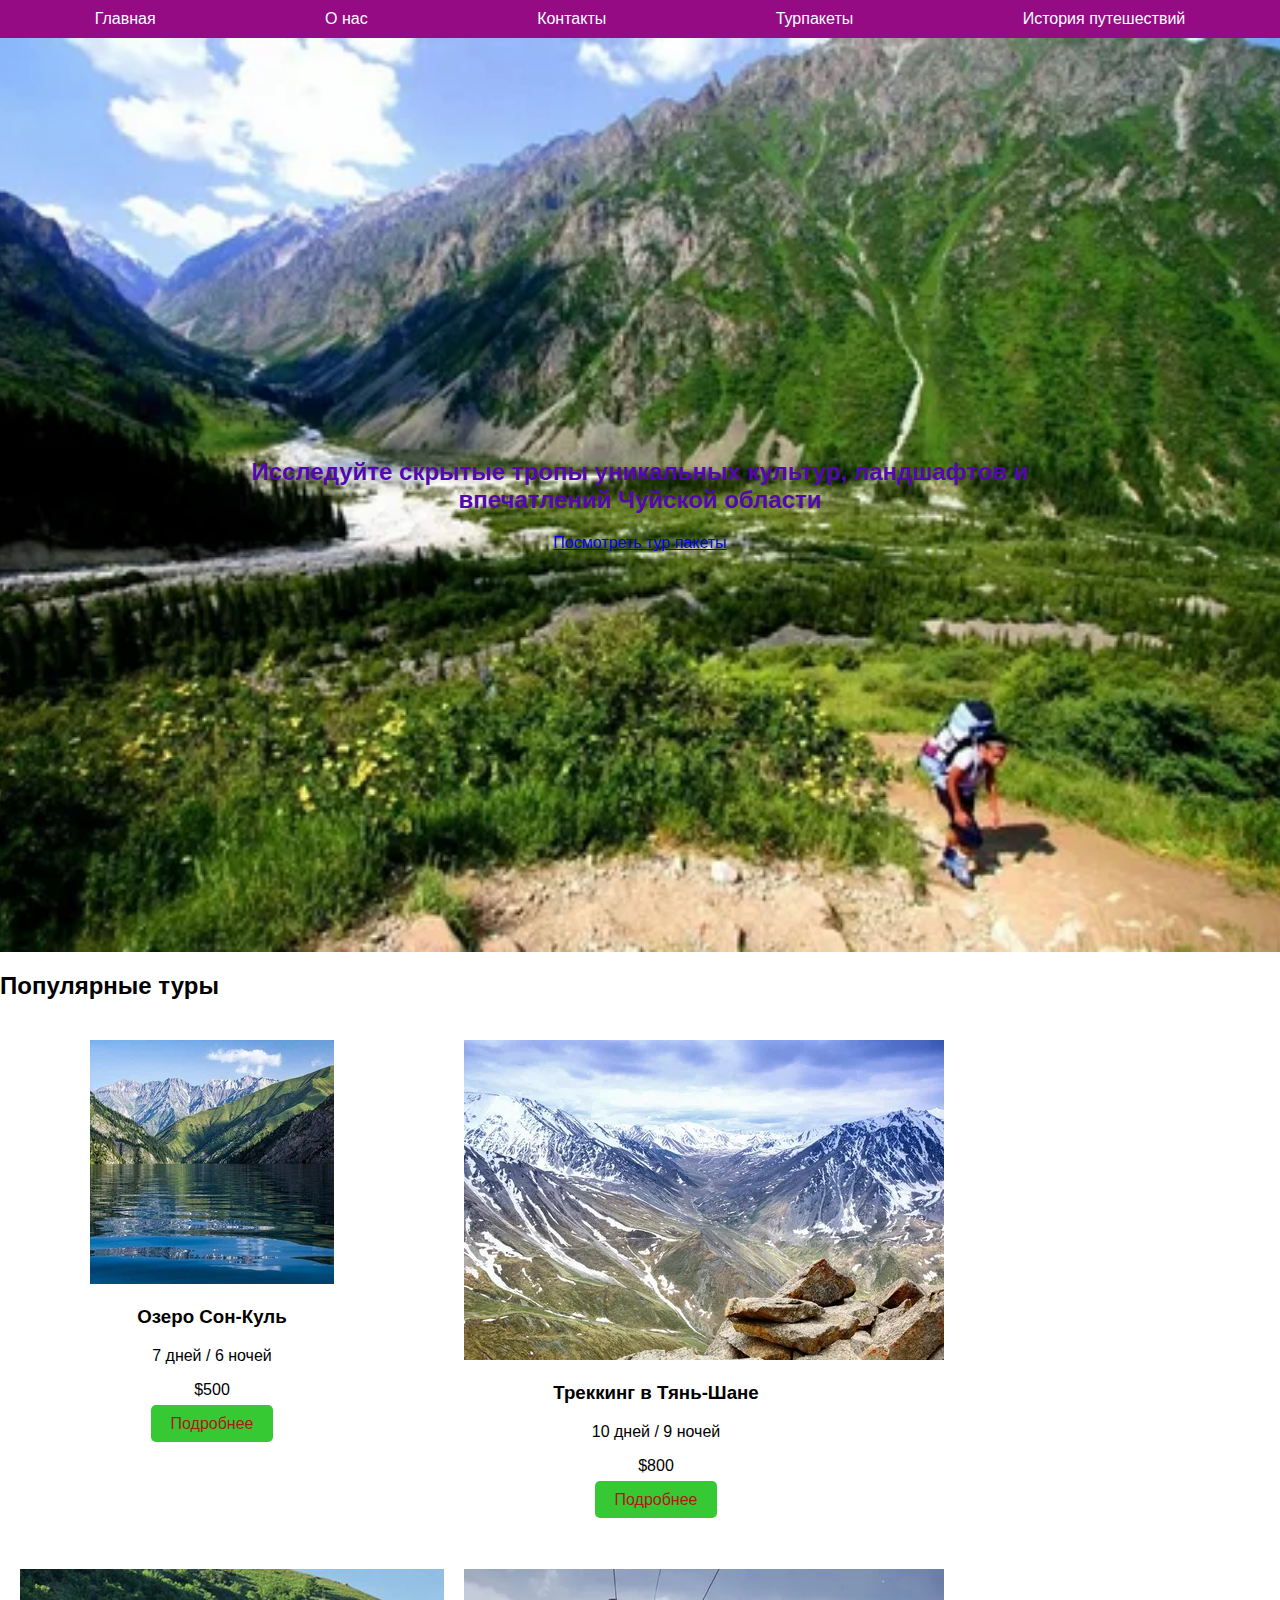
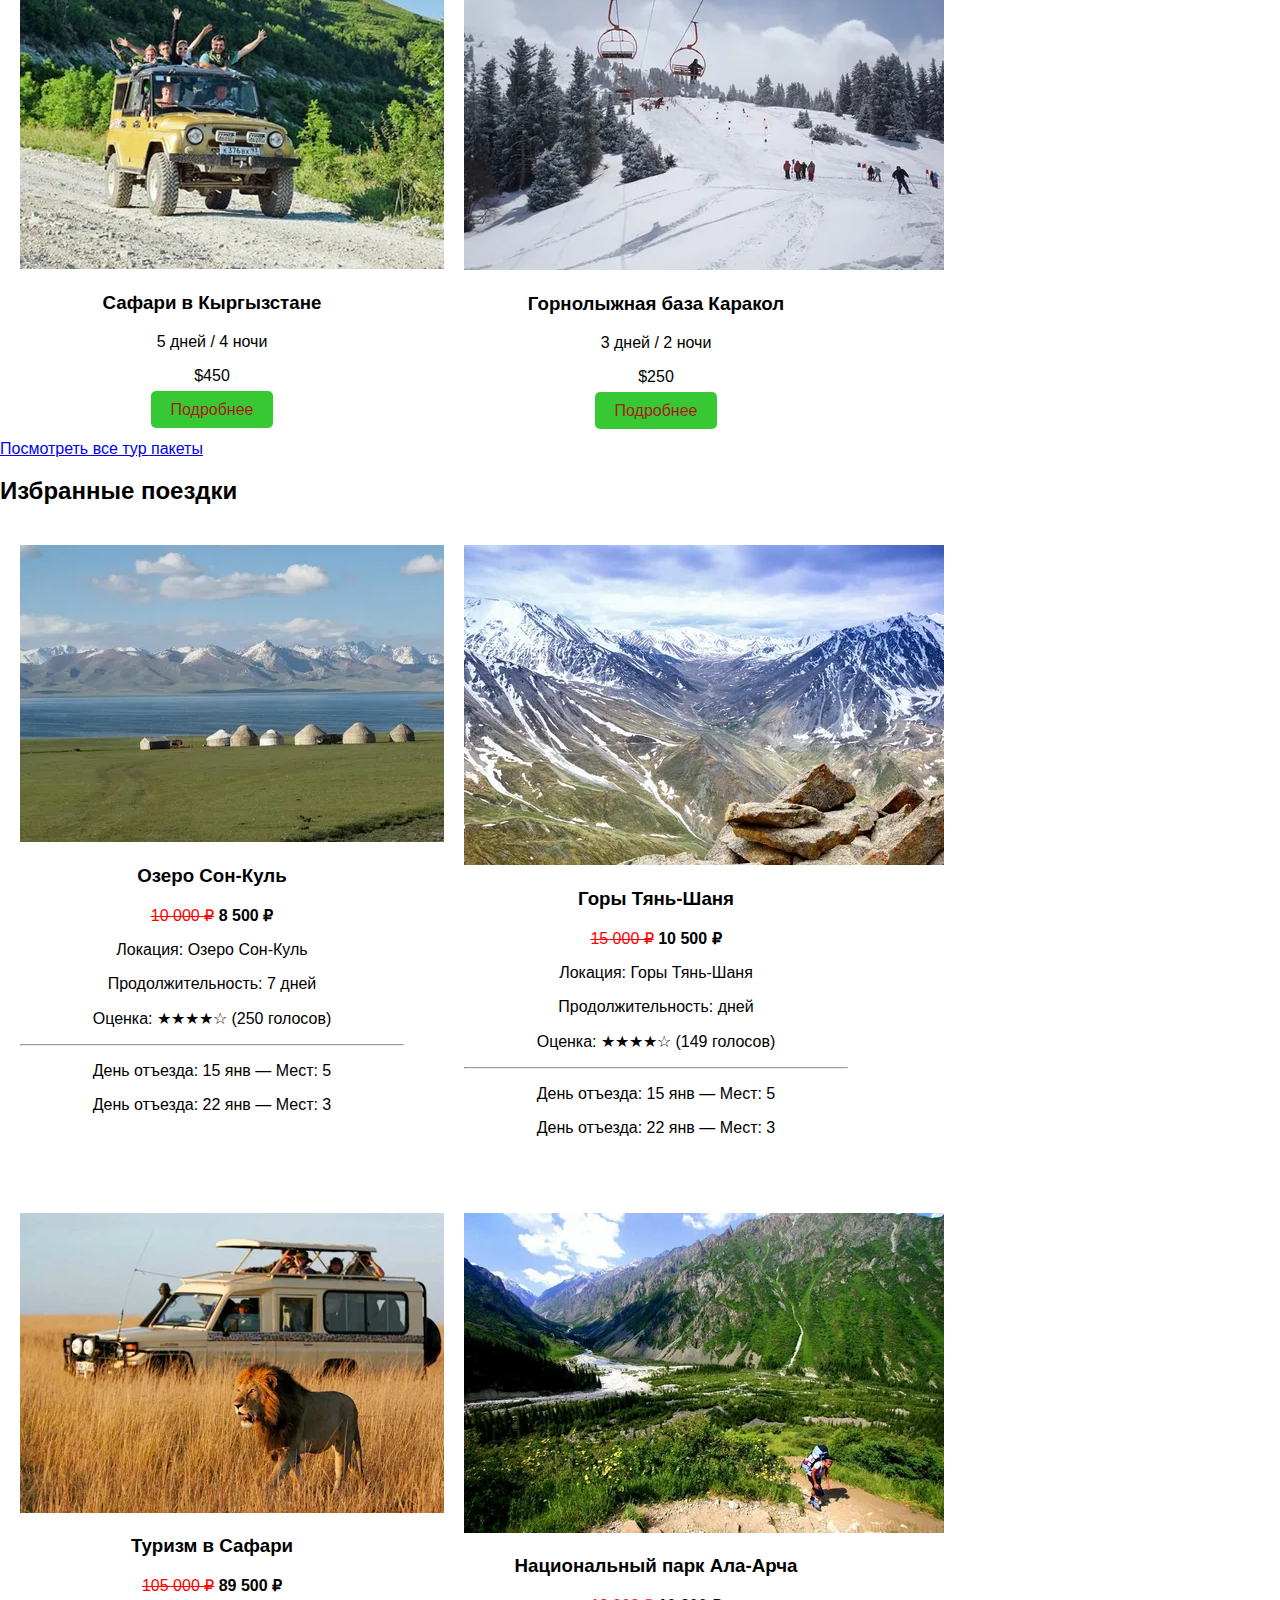
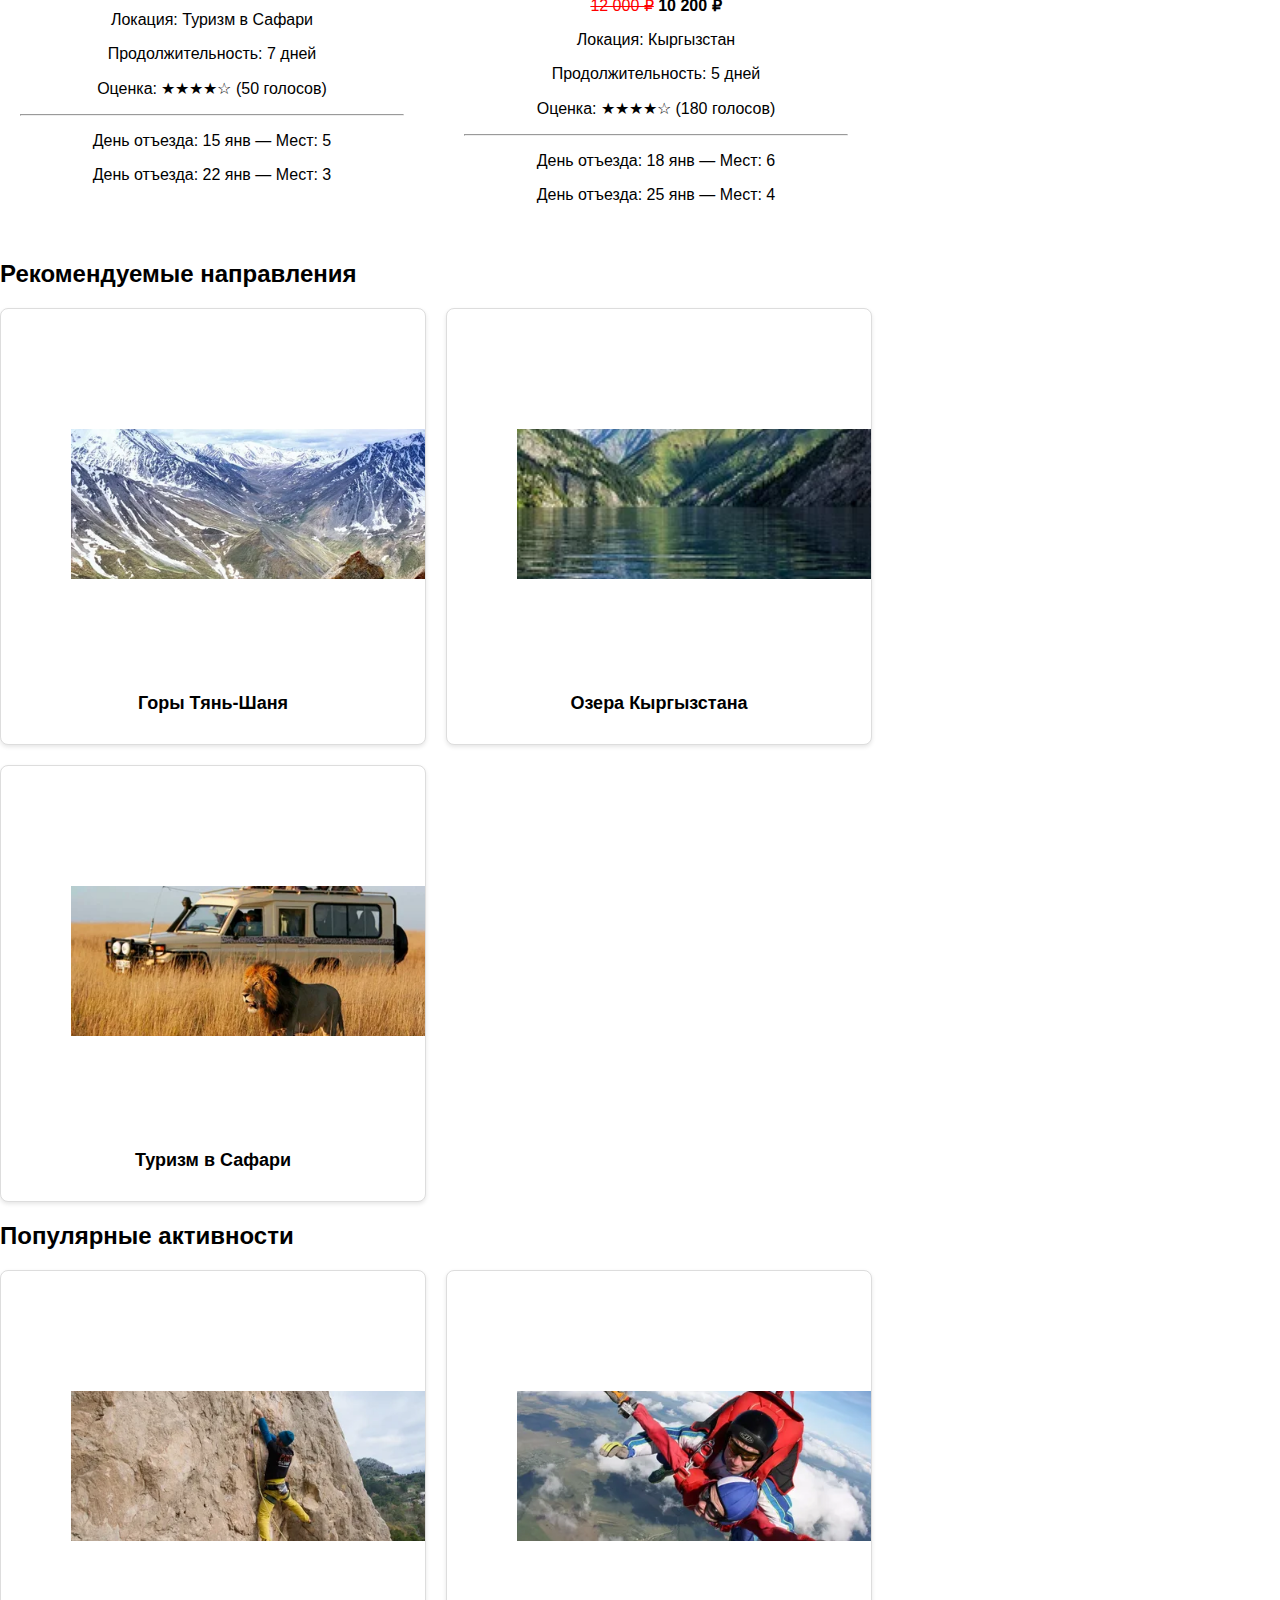
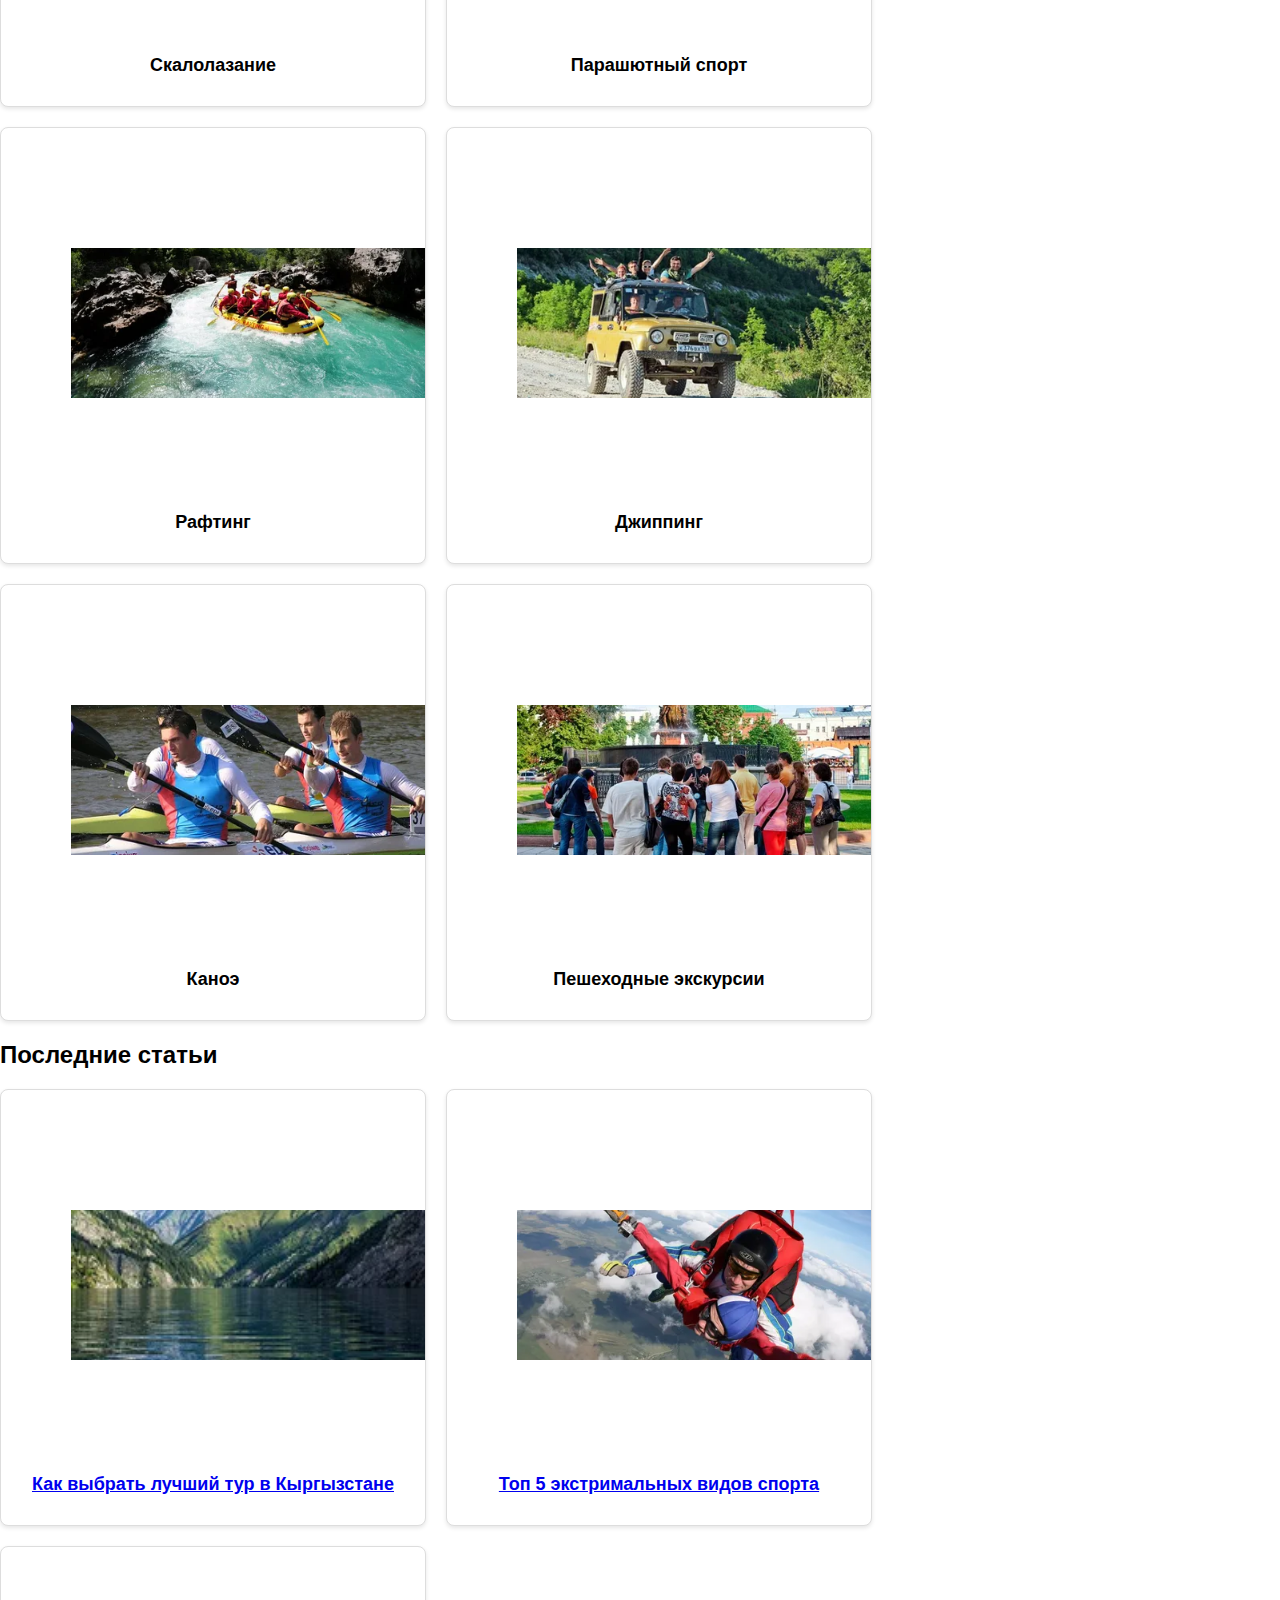
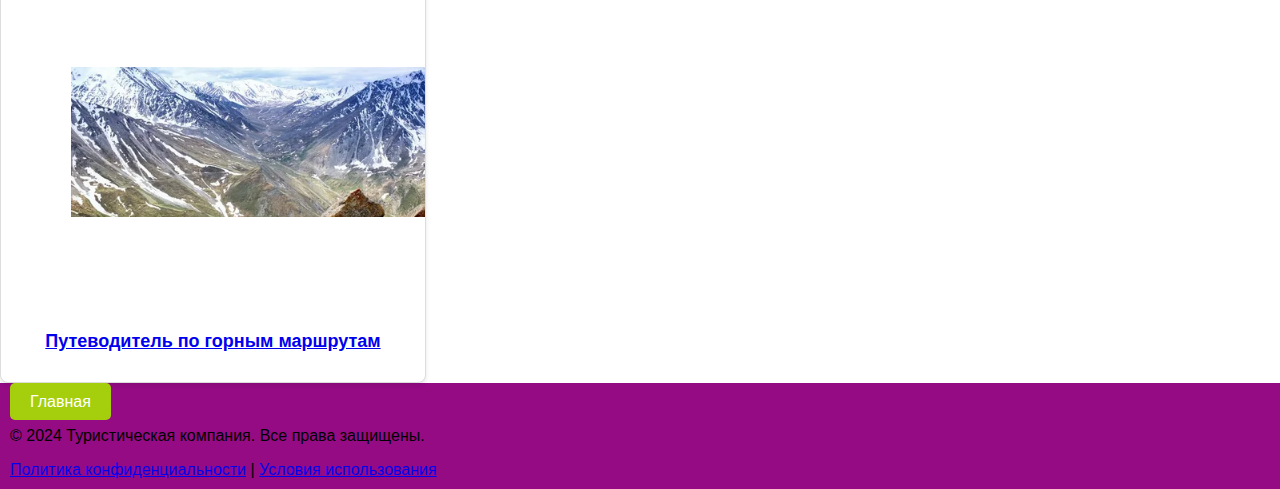
<file: index.html>
<!DOCTYPE html>
<html lang="ru">
<head>
    <meta charset="UTF-8">
    <meta name="viewport" content="width=device-width, initial-scale=1.0">
    <title>Туристическая компания</title>
    <link rel="stylesheet" href="styles.css">
</head>
<body>

<header>
    <nav class="navbar">
        <ul class="menu">
            <li><a href="index.html">Главная</a></li>
            <li><a href="about.html">О нас</a></li>
            <li><a href="contacts.html">Контакты</a></li>
            <li><a href="tours.html" target="_blank">Турпакеты</a></li>
            <li><a href="story.html">История путешествий</a></li>
        </ul>
    </nav>
</header>
<main>
<section class="banner">
    <h2>Исследуйте скрытые тропы уникальных культур, ландшафтов и впечатлений Чуйской области</h2>
    <a href="tours.html" class="btn" target="_blank">Посмотреть тур пакеты</a>
</section>


<section id="tours" class="tours-section">
    <h2>Популярные туры</h2>
    <div class="tour-cards">
        <!-- Карточки туров -->
        <div class="tour-card">
            <img src="Озера Кыргызстана.webp" alt="Тур 1">
            <h3>Озеро Сон-Куль</h3>
            <p>7 дней / 6 ночей</p>
            <p class="price">$500</p>
            <a href="tour1.html" class="btn-secondary">Подробнее</a>
        </div>
        <div class="tour-card">
            <img src="Горы Тянь-Шаня.webp" alt="Тур 2">
            <h3>Треккинг в Тянь-Шане</h3>
            <p>10 дней / 9 ночей</p>
            <p class="price">$800</p>
            <a href="tour2.html" class="btn-secondary">Подробнее</a>
        </div>
        <div class="tour-card">
            <img src="Джиппинг.webp" alt="Тур 3">
            <h3>Сафари в Кыргызстане</h3>
            <p>5 дней / 4 ночи</p>
            <p class="price">$450</p>
            <a href="tour3.html" class="btn-secondary">Подробнее</a>
        </div>
        <div class="tour-card">
            <img src="Лыжи.webp" alt="Экстремальный тур">
            <h3>Горнолыжная база Каракол</h3>
            <p>3 дней / 2 ночи</p>
            <p class="price">$250</p>
            <a href="tour4.html" class="btn-secondary">Подробнее</a>
        </div>
    </div>
    <a href="tours.html" class="btn" target="_blank">Посмотреть все тур пакеты</a>
</section>

<section class="featured-tours">
    <h2>Избранные поездки</h2>
    <div class="tour-cards">
        <!-- Пример карточки -->
        <div class="tour-card">
            <img src="Озеро Сон-Куль.webp" alt="Тур 1">
            <h3>Озеро Сон-Куль</h3>
            <p>
                <span class="old-price">10 000 ₽</span> 
                <span class="discounted-price">8 500 ₽</span>
            </p>
            <p>Локация: Озеро Сон-Куль</p>
            <p>Продолжительность: 7 дней</p>
            <p>Оценка: ★★★★☆ (250 голосов)</p>
            <hr>
            <p>День отъезда: 15 янв — Мест: 5</p>
            <p>День отъезда: 22 янв — Мест: 3</p>
        </div>
        <div class="tour-card">
            <img src="Горы Тянь-Шаня.webp" alt="Тур 1">
            <h3>Горы Тянь-Шаня</h3>
            <p>
                <span class="old-price">15 000 ₽</span> 
                <span class="discounted-price">10 500 ₽</span>
            </p>
            <p>Локация: Горы Тянь-Шаня</p>
            <p>Продолжительность:  дней</p>
            <p>Оценка: ★★★★☆ (149 голосов)</p>
            <hr>
            <p>День отъезда: 15 янв — Мест: 5</p>
            <p>День отъезда: 22 янв — Мест: 3</p>
        </div>
        <div class="tour-card">
            <img src="Туризм в Сафари.webp" alt="Тур 1">
            <h3>Туризм в Сафари</h3>
            <p>
                <span class="old-price">105 000 ₽</span> 
                <span class="discounted-price">89 500 ₽</span>
            </p>
            <p>Локация: Туризм в Сафари</p>
            <p>Продолжительность: 7 дней</p>
            <p>Оценка: ★★★★☆ (50 голосов)</p>
            <hr>
            <p>День отъезда: 15 янв — Мест: 5</p>
            <p>День отъезда: 22 янв — Мест: 3</p>
        </div>
        <div class="tour-card">
            <img src="Национальный парк Ала-Арча.webp" alt="Тур 1">
            <h3>Национальный парк Ала-Арча</h3>
            <p>
                <span class="old-price">12 000 ₽</span> 
                <span class="discounted-price">10 200 ₽</span>
            </p>
            <p>Локация: Кыргызстан</p>
            <p>Продолжительность: 5 дней</p>
            <p>Оценка: ★★★★☆ (180 голосов)</p>
            <hr>
            <p>День отъезда: 18 янв — Мест: 6</p>
            <p>День отъезда: 25 янв — Мест: 4</p>
        </div>
        <!-- Повторить карточку для 6 туров -->
    </div>
</section>

<section class="recommended">
    <h2>Рекомендуемые направления</h2>
    <div class="recommended-cards">
        <div class="card">
            <img src="Горы Тянь-Шаня.webp" alt="Направление 1">
            <h3>Горы Тянь-Шаня</h3>
        </div>
        <div class="card">
            <img src="Озера Кыргызстана.webp" alt="Направление 2">
            <h3>Озера Кыргызстана</h3>
        </div>
        <div class="card">
            <img src="Туризм в Сафари.webp" alt="Направление 3">
            <h3>Туризм в Сафари</h3>
        </div>
    </div>
</section>

<section class="activities">
    <h2>Популярные активности</h2>
    <div class="activity-cards">
        <div class="card">
            <img src="Скалолазание.webp" alt="Активность 1">
            <h3>Скалолазание</h3>
        </div>
        <div class="card">
            <img src="Парашютный спорт.webp" alt="Активность 2">
            <h3>Парашютный спорт</h3>
        </div>
        <div class="card">
            <img src="Рафтинг.webp" alt="Активность 3">
            <h3>Рафтинг</h3>
        </div>
        <div class="card">
            <img src="Джиппинг.webp" alt="Активность 4">
            <h3>Джиппинг</h3>
        </div>
        <div class="card">
            <img src="Каноэ.webp" alt="Активность 5">
            <h3>Каноэ</h3>
        </div>
        <div class="card">
            <img src="Пешеходные экскурсии.webp" alt="Активность 6">
            <h3>Пешеходные экскурсии</h3>
        </div>
    </div>
</section>

<section class="articles">
    <h2>Последние статьи</h2>
    <div class="article-cards">
        <div class="card">
            <img src="Озера Кыргызстана.webp" alt="Статья 1">
            <h3><a href="article1.html">Как выбрать лучший тур в Кыргызстане</a></h3>
        </div>
        <div class="card">
            <img src="Парашютный спорт.webp" alt="Статья 2">
            <h3><a href="article2.html">Топ 5 экстримальных видов спорта</a></h3>
        </div>
        <div class="card">
            <img src="Горы Тянь-Шаня.webp" alt="Статья 3">
            <h3><a href="article3.html">Путеводитель по горным маршрутам</a></h3>
        </div>
    </div>
</section>
</main>

<footer>
    <div class="footer-content">
        <a href="index.html" class="btn-primary">Главная</a>
        <p>© 2024 Туристическая компания. Все права защищены.</p>
        <a href="#">Политика конфиденциальности</a> | 
        <a href="#">Условия использования</a>
    </div>
</footer>

<script src="script.js"></script>
</body>
</html>
</file>
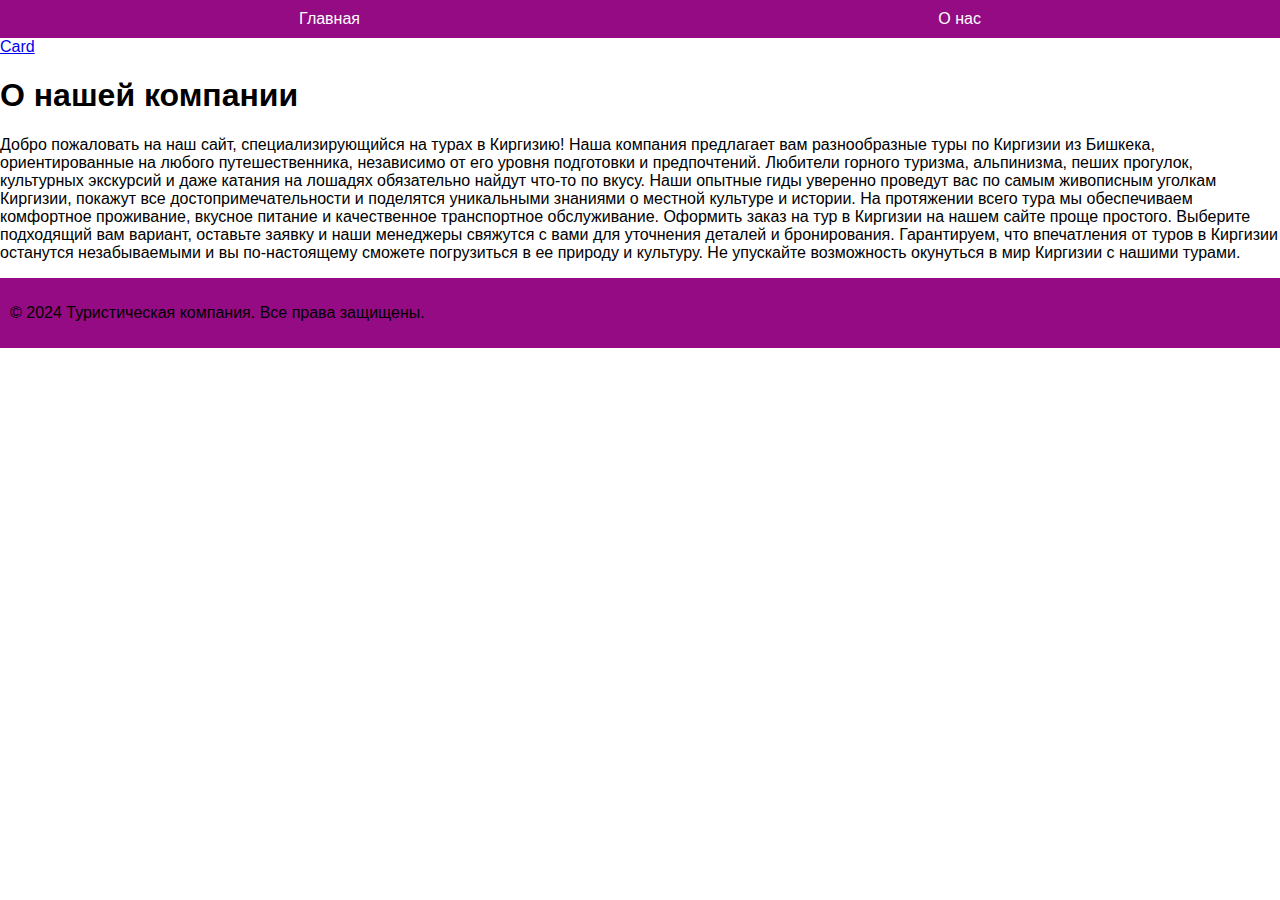
<file: about.html>
<!DOCTYPE html>
<html lang="ru">
<head>
    <meta charset="UTF-8">
    <title>О нас</title>
    <link rel="stylesheet" href="styles.css">
</head>
<body>

<header>
    <nav class="navbar">
        <ul class="menu">
            <li><a href="index.html">Главная</a></li>
            <li><a href="about.html">О нас</a></li>
        </ul>
    </nav>
</header>

<section class="about">
    <a href="4,3.html" class="btn" target="_blank">Card</a>
    <h1>О нашей компании</h1>
    <p>Добро пожаловать на наш cайт, специализирующийся на турах в Киргизию!

        Наша компания предлагает вам разнообразные туры по Киргизии из Бишкека, ориентированные на любого путешественника, независимо от его уровня подготовки и предпочтений. Любители горного туризма, альпинизма, пеших прогулок, культурных экскурсий и даже катания на лошадях обязательно найдут что-то по вкусу.
        
        Наши опытные гиды уверенно проведут вас по самым живописным уголкам Киргизии, покажут все достопримечательности и поделятся уникальными знаниями о местной культуре и истории. На протяжении всего тура мы обеспечиваем комфортное проживание, вкусное питание и качественное транспортное обслуживание.
        
        Оформить заказ на тур в Киргизии на нашем сайте проще простого. Выберите подходящий вам вариант, оставьте заявку и наши менеджеры свяжутся с вами для уточнения деталей и бронирования. Гарантируем, что впечатления от туров в Киргизии останутся незабываемыми и вы по-настоящему сможете погрузиться в ее природу и культуру.
        
        Не упускайте возможность окунуться в мир Киргизии с нашими турами.</p>
</section>

<footer>
    <p>© 2024 Туристическая компания. Все права защищены.</p>
</footer>

</body>
</html>
</file>
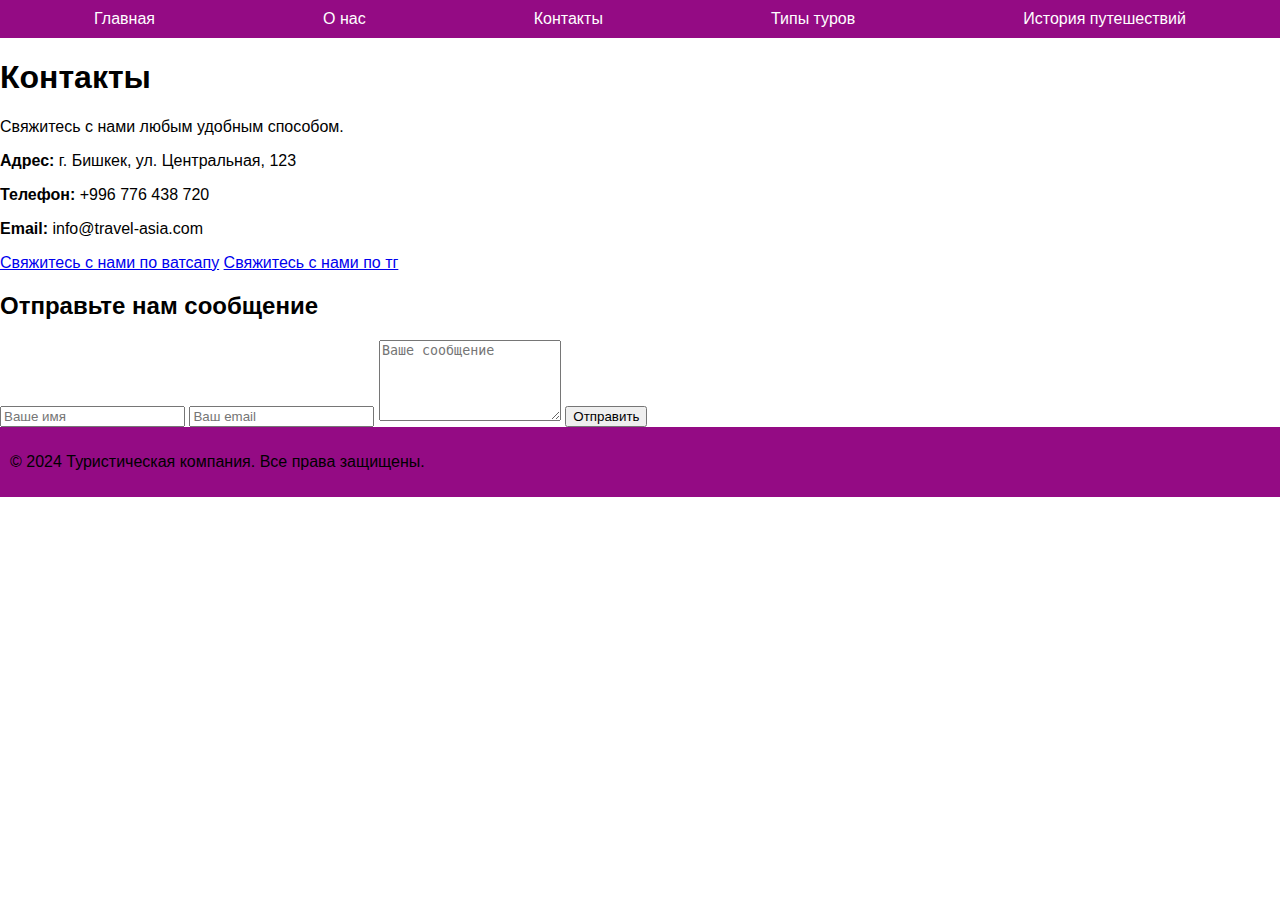
<file: contacts.html>
<!DOCTYPE html>
<html lang="ru">
<head>
    <meta charset="UTF-8">
    <title>Контакты</title>
    <link rel="stylesheet" href="styles.css">
</head>
<body>

<header>
    <nav class="navbar">
        <ul class="menu">
            <li><a href="index.html">Главная</a></li>
            <li><a href="about.html">О нас</a></li>
            <li><a href="contacts.html">Контакты</a></li>
            <li><a href="tours.html">Типы туров</a></li>
            <li><a href="story.html">История путешествий</a></li>
        </ul>
    </nav>
</header>

<section class="contacts">
    <h1>Контакты</h1>
    <p>Свяжитесь с нами любым удобным способом.</p>

    <div class="contact-details">
        <p><strong>Адрес:</strong> г. Бишкек, ул. Центральная, 123</p>
        <p><strong>Телефон:</strong> +996 776 438 720</p>
        <p><strong>Email:</strong> info@travel-asia.com</p>
        <a href="https://wa.me/996776438720"  target="_blank">Свяжитесь с нами по ватсапу</a>
        <a href="https://t.me/996500077004"  target="_blank">Свяжитесь с нами по тг</a>
    </div>

    <form class="contact-form">
        <h2>Отправьте нам сообщение</h2>
        <input type="text" placeholder="Ваше имя" required>
        <input type="email" placeholder="Ваш email" required>
        <textarea placeholder="Ваше сообщение" rows="5" required></textarea>
        <button type="submit">Отправить</button>
    </form>
</section>

<footer>
    <p>© 2024 Туристическая компания. Все права защищены.</p>
</footer>

</body>
</html>
</file>
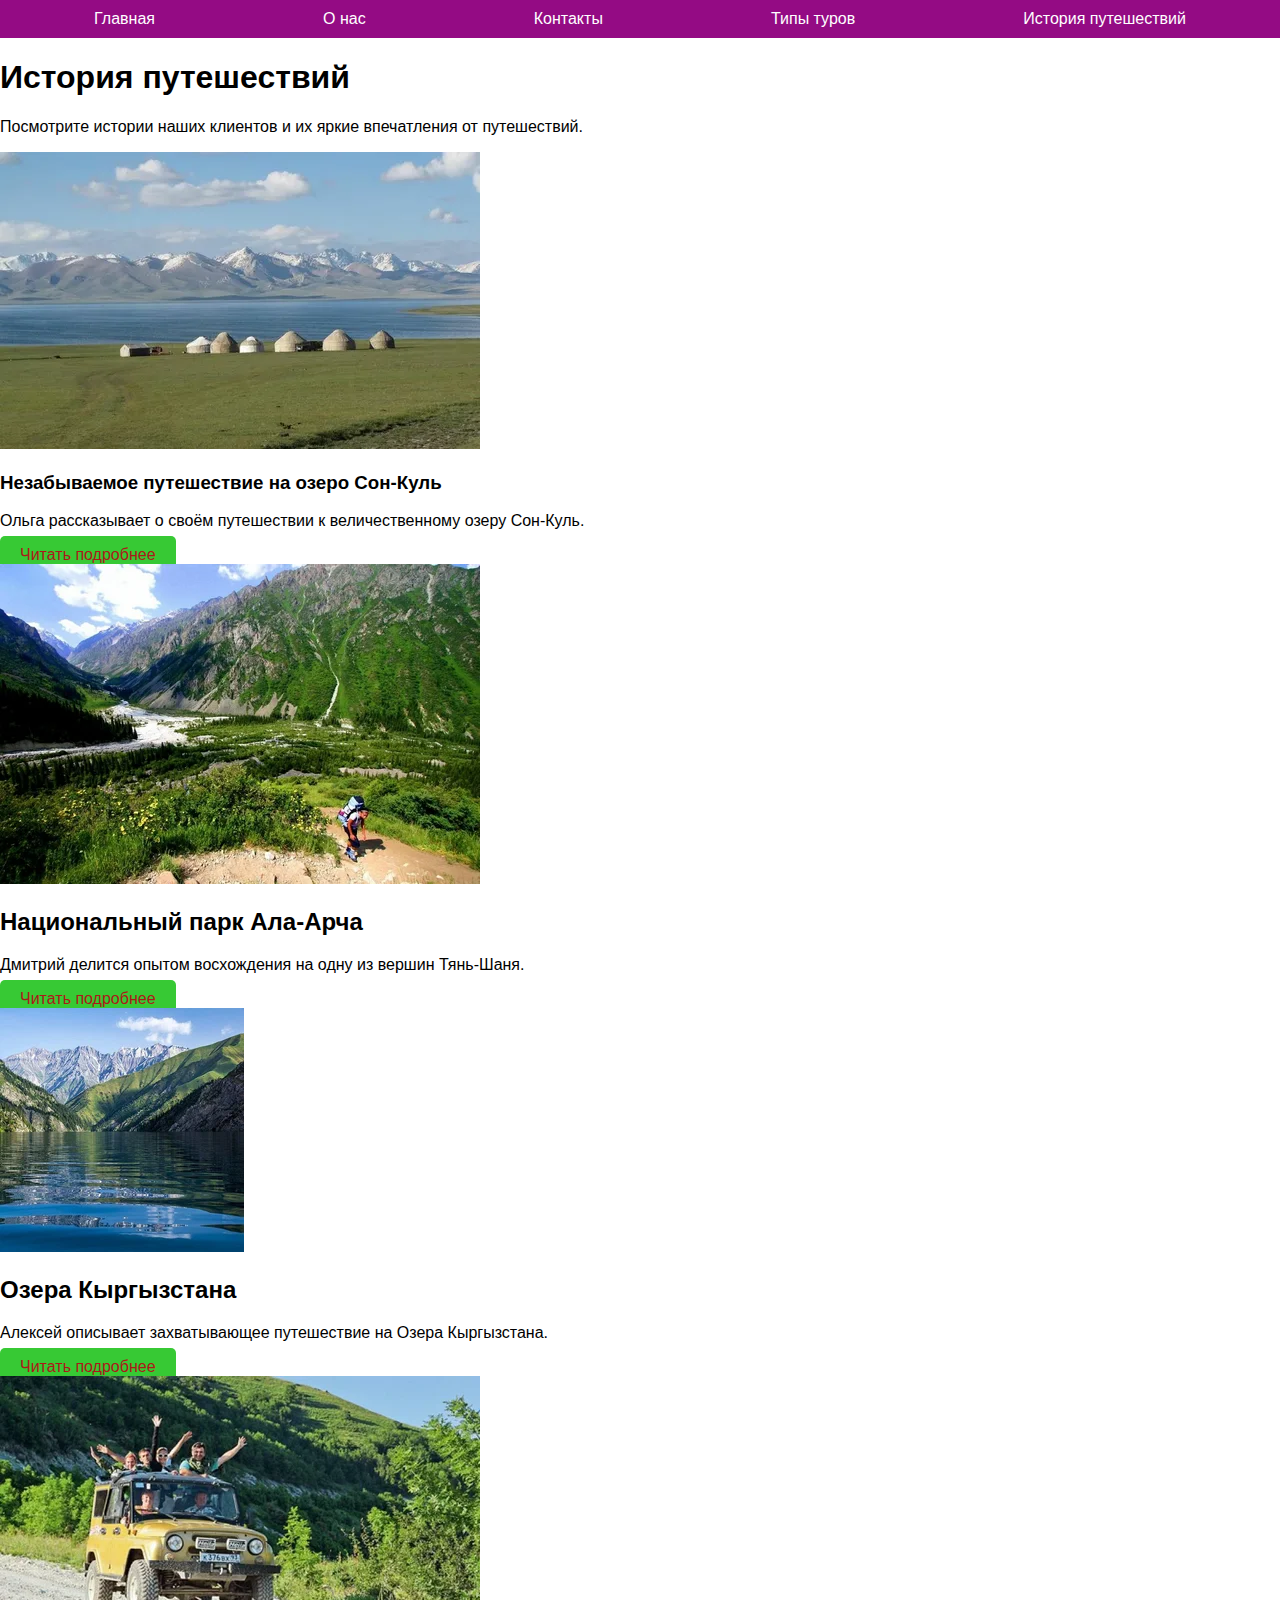
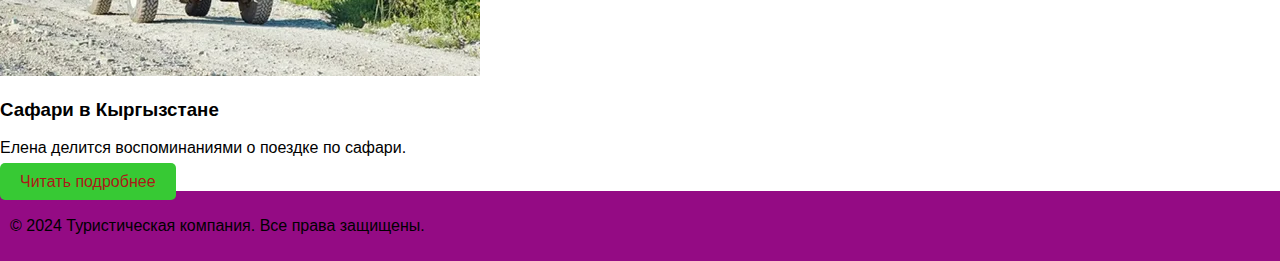
<file: story.html>
<!DOCTYPE html>
<html lang="ru">
<head>
    <meta charset="UTF-8">
    <title>История путешествий</title>
    <link rel="stylesheet" href="styles.css">
</head>
<body>

<header>
    <nav class="navbar">
        <ul class="menu">
            <li><a href="index.html">Главная</a></li>
            <li><a href="about.html">О нас</a></li>
            <li><a href="contacts.html">Контакты</a></li>
            <li><a href="tours.html">Типы туров</a></li>
            <li><a href="story.html">История путешествий</a></li>
        </ul>
    </nav>
</header>

<section class="story">
    <h1>История путешествий</h1>
    <p>Посмотрите истории наших клиентов и их яркие впечатления от путешествий.</p>

    <div class="story-cards">
        <div class="story-card">
            <img src="Озеро Сон-Куль.webp" alt="История путешествия 1">
            <h3>Незабываемое путешествие на озеро Сон-Куль</h3>
            <p>Ольга рассказывает о своём путешествии к величественному озеру Сон-Куль.</p>
            <a href="story1.html" class="btn-secondary">Читать подробнее</a>
        </div>

        <div class="story-card">
            <img src="Национальный парк Ала-Арча.webp" alt="Ала-Арча">
            <h2>Национальный парк Ала-Арча</h2>
            <p>Дмитрий делится опытом восхождения на одну из вершин Тянь-Шаня.</p>
            <a href="story2.html" class="btn-secondary">Читать подробнее</a>
        </div>

        <div class="story-card">
            <img src="Озера Кыргызстана.webp" alt="Иссык-Куль">
            <h2>Озера Кыргызстана</h2>
            <p>Алексей описывает захватывающее путешествие на Озера Кыргызстана.</p>
            <a href="story3.html" class="btn-secondary">Читать подробнее</a>
        </div>

        <div class="story-card">
            <img src="Джиппинг.webp" alt="Тур 3">
            <h3>Сафари в Кыргызстане</h3>
            <p>Елена делится воспоминаниями о поездке по сафари.</p>
            <a href="story4.html" class="btn-secondary">Читать подробнее</a>
        </div>
    </div>
</section>

<footer>
    <p>© 2024 Туристическая компания. Все права защищены.</p>
</footer>

</body>
</html>
</file>
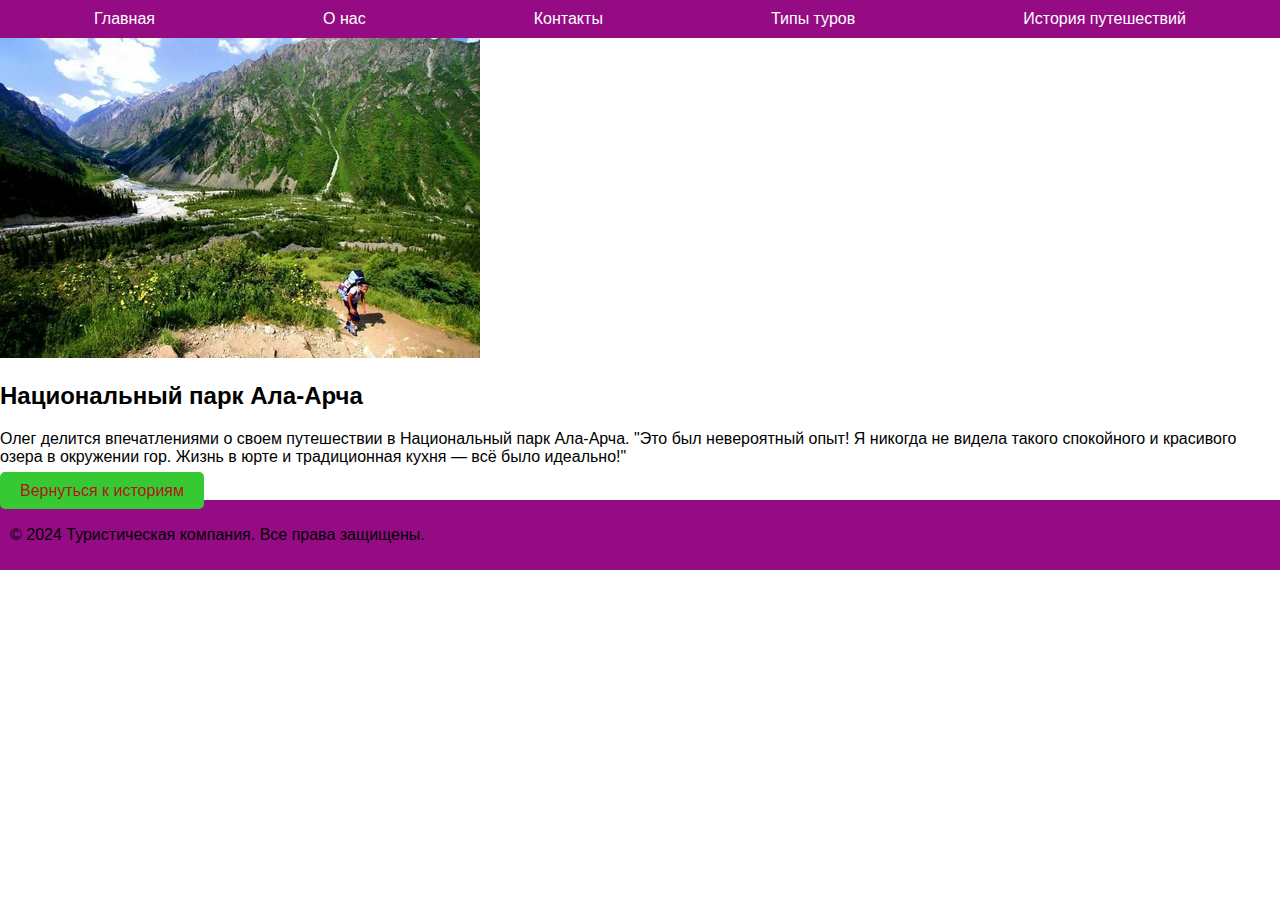
<file: story2.html>
<!DOCTYPE html>
<html lang="ru">
<head>
    <meta charset="UTF-8">
    <title>История путешествия на Сон-Куль</title>
    <link rel="stylesheet" href="styles.css">
</head>
<body>

<header>
    <nav class="navbar">
        <ul class="menu">
            <li><a href="index.html">Главная</a></li>
            <li><a href="about.html">О нас</a></li>
            <li><a href="contacts.html">Контакты</a></li>
            <li><a href="tours.html">Типы туров</a></li>
            <li><a href="story.html">История путешествий</a></li>
        </ul>
    </nav>
</header>

<section class="story-detail">
    <img src="Национальный парк Ала-Арча.webp" alt="Ала-Арча">
    <h2>Национальный парк Ала-Арча</h2>

    <p>Олег делится впечатлениями о своем путешествии в Национальный парк Ала-Арча. "Это был невероятный опыт! Я никогда не видела такого спокойного и красивого озера в окружении гор. Жизнь в юрте и традиционная кухня — всё было идеально!"</p>

    <a href="story.html" class="btn-secondary">Вернуться к историям</a>
</section>

<footer>
    <p>© 2024 Туристическая компания. Все права защищены.</p>
</footer>

</body>
</html>
</file>
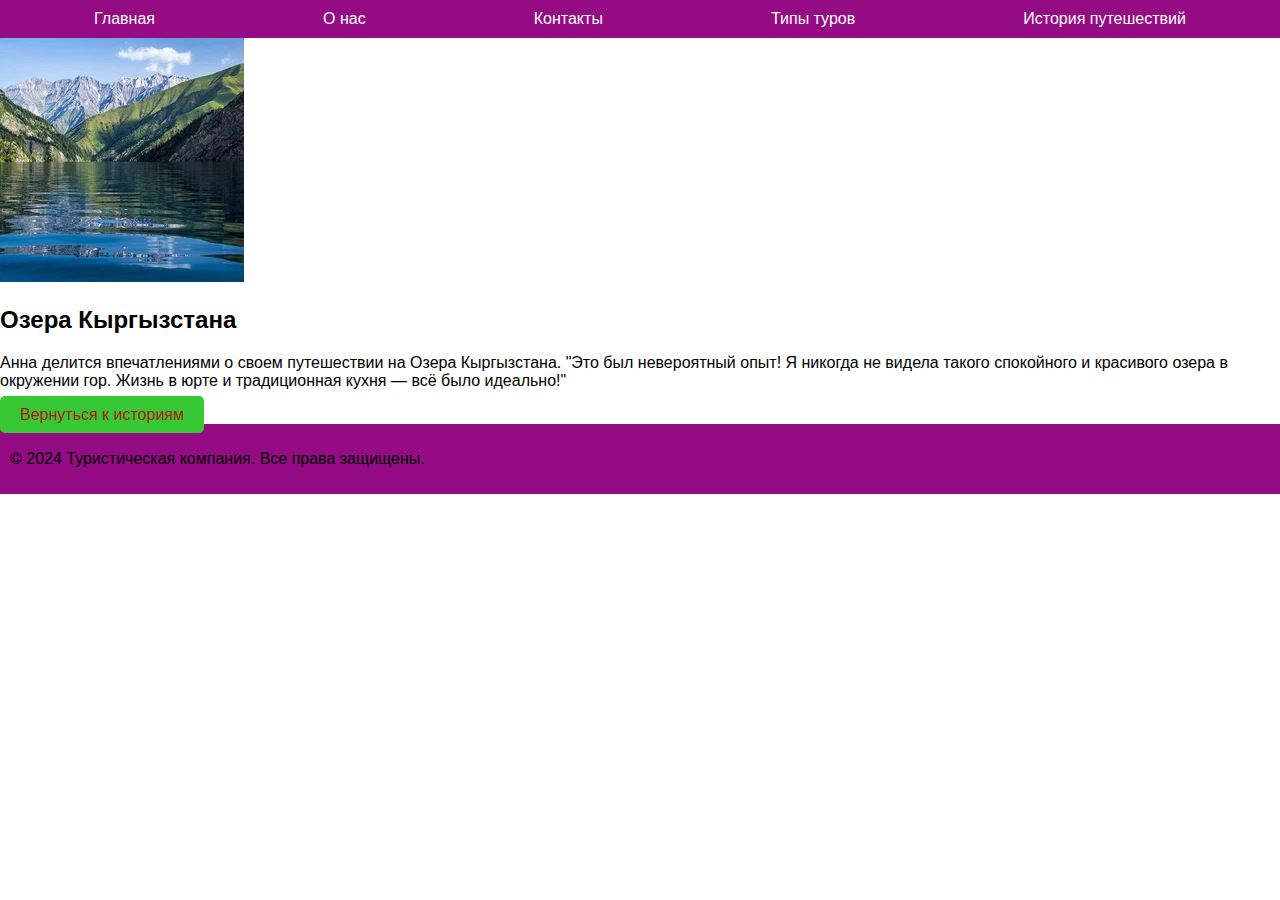
<file: story3.html>
<!DOCTYPE html>
<html lang="ru">
<head>
    <meta charset="UTF-8">
    <title>История путешествия на Сон-Куль</title>
    <link rel="stylesheet" href="styles.css">
</head>
<body>

<header>
    <nav class="navbar">
        <ul class="menu">
            <li><a href="index.html">Главная</a></li>
            <li><a href="about.html">О нас</a></li>
            <li><a href="contacts.html">Контакты</a></li>
            <li><a href="tours.html">Типы туров</a></li>
            <li><a href="story.html">История путешествий</a></li>
        </ul>
    </nav>
</header>

<section class="story-detail">
    <img src="Озера Кыргызстана.webp" alt="Иссык-Куль">
    <h2>Озера Кыргызстана</h2>

    <p>Анна делится впечатлениями о своем путешествии на Озера Кыргызстана. "Это был невероятный опыт! Я никогда не видела такого спокойного и красивого озера в окружении гор. Жизнь в юрте и традиционная кухня — всё было идеально!"</p>

    <a href="story.html" class="btn-secondary">Вернуться к историям</a>
</section>

<footer>
    <p>© 2024 Туристическая компания. Все права защищены.</p>
</footer>

</body>
</html>
</file>
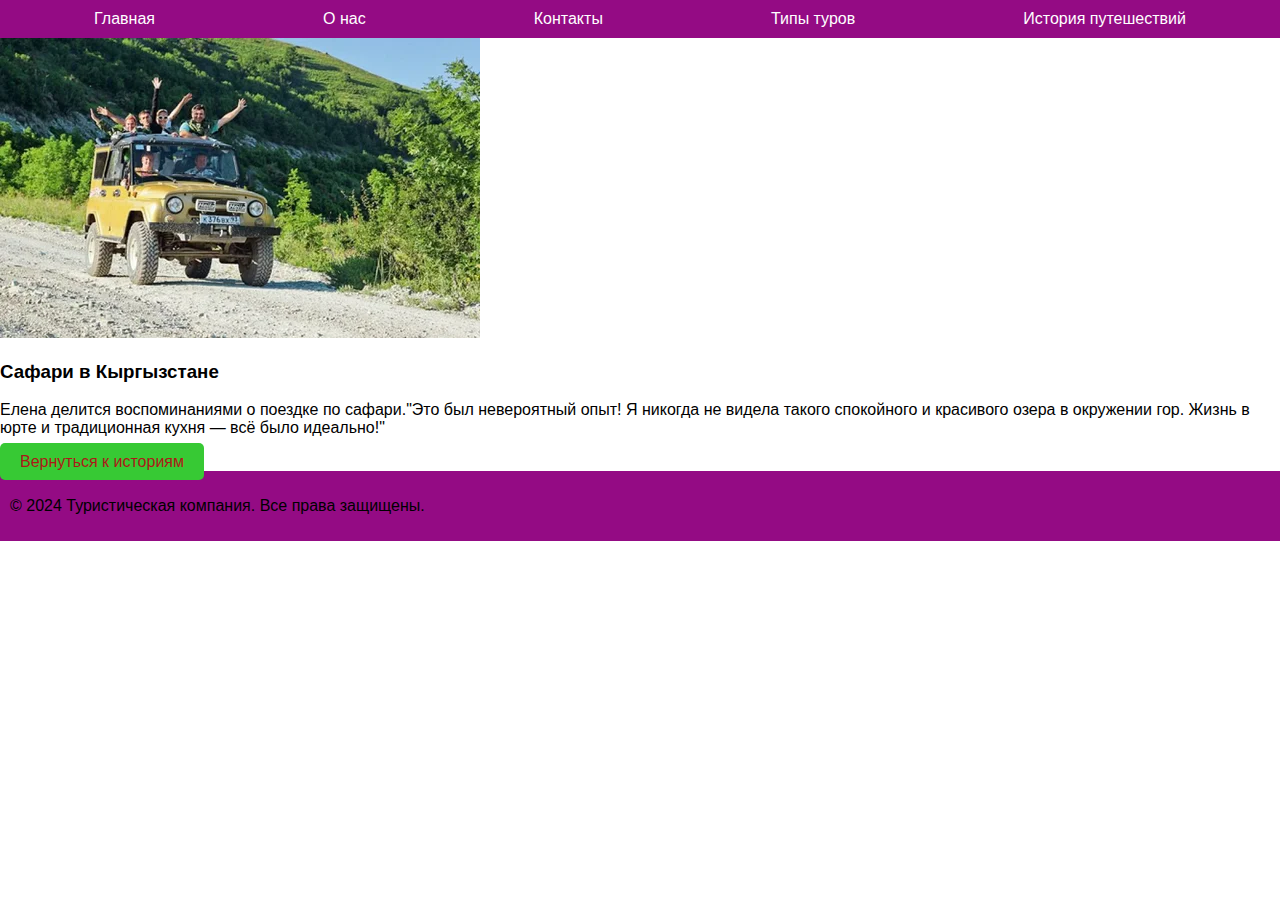
<file: story4.html>
<!DOCTYPE html>
<html lang="ru">
<head>
    <meta charset="UTF-8">
    <title>История путешествия на Сон-Куль</title>
    <link rel="stylesheet" href="styles.css">
</head>
<body>

<header>
    <nav class="navbar">
        <ul class="menu">
            <li><a href="index.html">Главная</a></li>
            <li><a href="about.html">О нас</a></li>
            <li><a href="contacts.html">Контакты</a></li>
            <li><a href="tours.html">Типы туров</a></li>
            <li><a href="story.html">История путешествий</a></li>
        </ul>
    </nav>
</header>

<section class="story-detail">
    <img src="Джиппинг.webp" alt="Тур 3">
    <h3>Сафари в Кыргызстане</h3>
    <p>Елена делится воспоминаниями о поездке по сафари."Это был невероятный опыт! Я никогда не видела такого спокойного и красивого озера в окружении гор. Жизнь в юрте и традиционная кухня — всё было идеально!"</p>
    <a href="story.html" class="btn-secondary">Вернуться к историям</a>
</section>

<footer>
    <p>© 2024 Туристическая компания. Все права защищены.</p>
</footer>

</body>
</html>
</file>
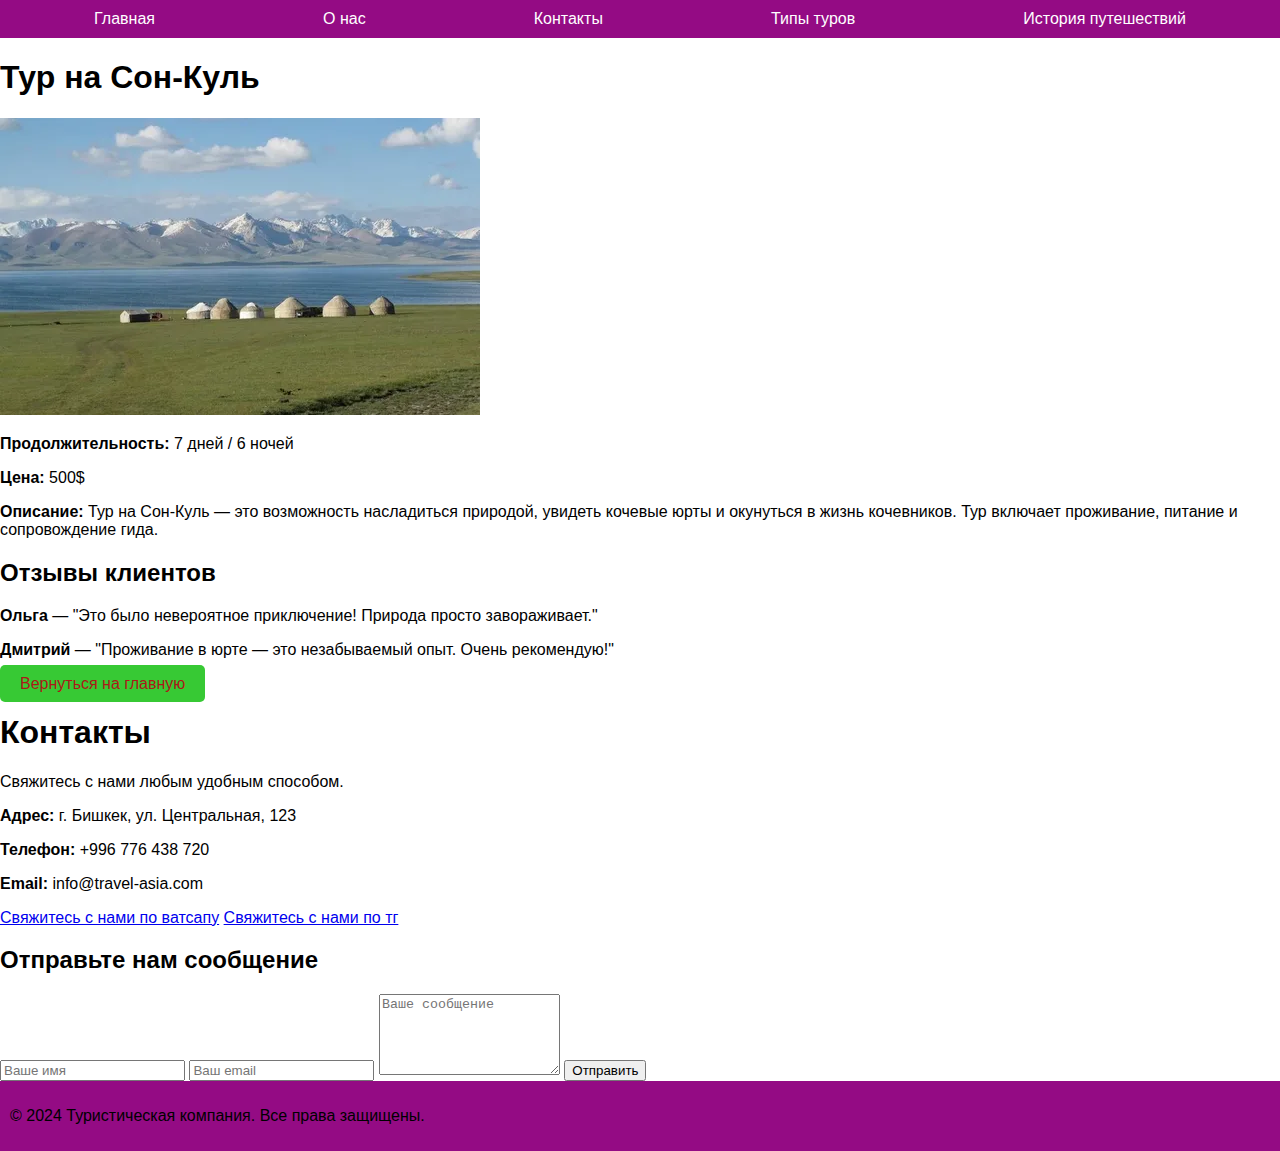
<file: tour1.html>
<!DOCTYPE html>
<html lang="ru">
<head>
    <meta charset="UTF-8">
    <title>Тур на Сон-Куль</title>
    <link rel="stylesheet" href="styles.css">
</head>
<body>

<header>
    <nav class="navbar">
        <ul class="menu">
            <li><a href="index.html">Главная</a></li>
            <li><a href="about.html">О нас</a></li>
            <li><a href="contacts.html">Контакты</a></li>
            <li><a href="tours.html">Типы туров</a></li>
            <li><a href="story.html">История путешествий</a></li>
        </ul>
    </nav>
</header>

<section class="tour-detail">
    <h1>Тур на Сон-Куль</h1>
    <img src="Озеро Сон-Куль.webp" alt="Тур на Сон-Куль">
    
    <div class="tour-info">
        <p><strong>Продолжительность:</strong> 7 дней / 6 ночей</p>
        <p><strong>Цена:</strong> 500$</p>
        <p><strong>Описание:</strong> Тур на Сон-Куль — это возможность насладиться природой, увидеть кочевые юрты и окунуться в жизнь кочевников. Тур включает проживание, питание и сопровождение гида.</p>
    </div>

    <div class="tour-reviews">
        <h2>Отзывы клиентов</h2>
        <div class="review">
            <p><strong>Ольга</strong> — "Это было невероятное приключение! Природа просто завораживает."</p>
        </div>
        <div class="review">
            <p><strong>Дмитрий</strong> — "Проживание в юрте — это незабываемый опыт. Очень рекомендую!"</p>
        </div>
    </div>

    <a href="index.html" class="btn-secondary">Вернуться на главную</a>
</section>
<section class="contacts">
    <h1>Контакты</h1>
    <p>Свяжитесь с нами любым удобным способом.</p>

    <div class="contact-details">
        <p><strong>Адрес:</strong> г. Бишкек, ул. Центральная, 123</p>
        <p><strong>Телефон:</strong> +996 776 438 720</p>
        <p><strong>Email:</strong> info@travel-asia.com</p>
        <a href="https://wa.me/996776438720"  target="_blank">Свяжитесь с нами по ватсапу</a>
        <a href="https://t.me/996500077004"  target="_blank">Свяжитесь с нами по тг</a>
    </div>

    <form class="contact-form">
        <h2>Отправьте нам сообщение</h2>
        <input type="text" placeholder="Ваше имя" required>
        <input type="email" placeholder="Ваш email" required>
        <textarea placeholder="Ваше сообщение" rows="5" required></textarea>
        <button type="submit">Отправить</button>
    </form>
</section>

<footer>
    <p>© 2024 Туристическая компания. Все права защищены.</p>
</footer>

</body>
</html>
</file>
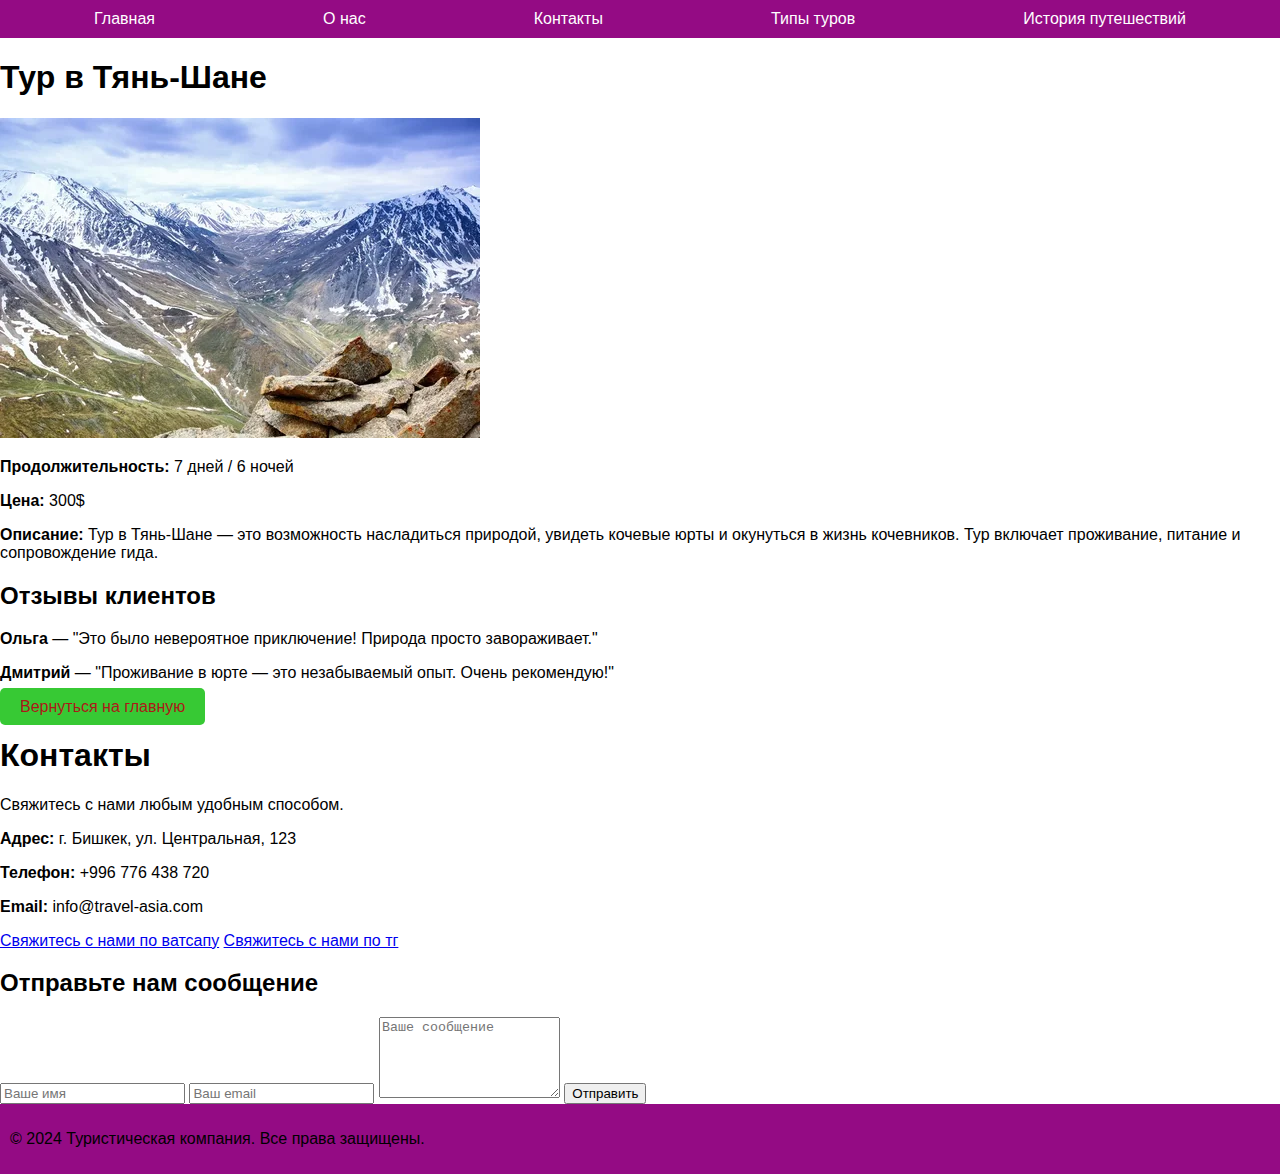
<file: tour2.html>
<!DOCTYPE html>
<html lang="ru">
<head>
    <meta charset="UTF-8">
    <title>Тур в Тянь-Шане</title>
    <link rel="stylesheet" href="styles.css">
</head>
<body>

<header>
    <nav class="navbar">
        <ul class="menu">
            <li><a href="index.html">Главная</a></li>
            <li><a href="about.html">О нас</a></li>
            <li><a href="contacts.html">Контакты</a></li>
            <li><a href="tours.html">Типы туров</a></li>
            <li><a href="story.html">История путешествий</a></li>
        </ul>
    </nav>
</header>

<section class="tour-detail">
    <h1>Тур в Тянь-Шане</h1>
    <img src="Горы Тянь-Шаня.webp" alt="Тур в Тянь-Шане">
    
    <div class="tour-info">
        <p><strong>Продолжительность:</strong> 7 дней / 6 ночей</p>
        <p><strong>Цена:</strong> 300$</p>
        <p><strong>Описание:</strong> Тур в Тянь-Шане — это возможность насладиться природой, увидеть кочевые юрты и окунуться в жизнь кочевников. Тур включает проживание, питание и сопровождение гида.</p>
    </div>

    <div class="tour-reviews">
        <h2>Отзывы клиентов</h2>
        <div class="review">
            <p><strong>Ольга</strong> — "Это было невероятное приключение! Природа просто завораживает."</p>
        </div>
        <div class="review">
            <p><strong>Дмитрий</strong> — "Проживание в юрте — это незабываемый опыт. Очень рекомендую!"</p>
        </div>
    </div>

    <a href="index.html" class="btn-secondary">Вернуться на главную</a>
</section>
<section class="contacts">
    <h1>Контакты</h1>
    <p>Свяжитесь с нами любым удобным способом.</p>

    <div class="contact-details">
        <p><strong>Адрес:</strong> г. Бишкек, ул. Центральная, 123</p>
        <p><strong>Телефон:</strong> +996 776 438 720</p>
        <p><strong>Email:</strong> info@travel-asia.com</p>
        <a href="https://wa.me/996776438720"  target="_blank">Свяжитесь с нами по ватсапу</a>
        <a href="https://t.me/996500077004"  target="_blank">Свяжитесь с нами по тг</a>
    </div>

    <form class="contact-form">
        <h2>Отправьте нам сообщение</h2>
        <input type="text" placeholder="Ваше имя" required>
        <input type="email" placeholder="Ваш email" required>
        <textarea placeholder="Ваше сообщение" rows="5" required></textarea>
        <button type="submit">Отправить</button>
    </form>
</section>

<footer>
    <p>© 2024 Туристическая компания. Все права защищены.</p>
</footer>

</body>
</html>
</file>
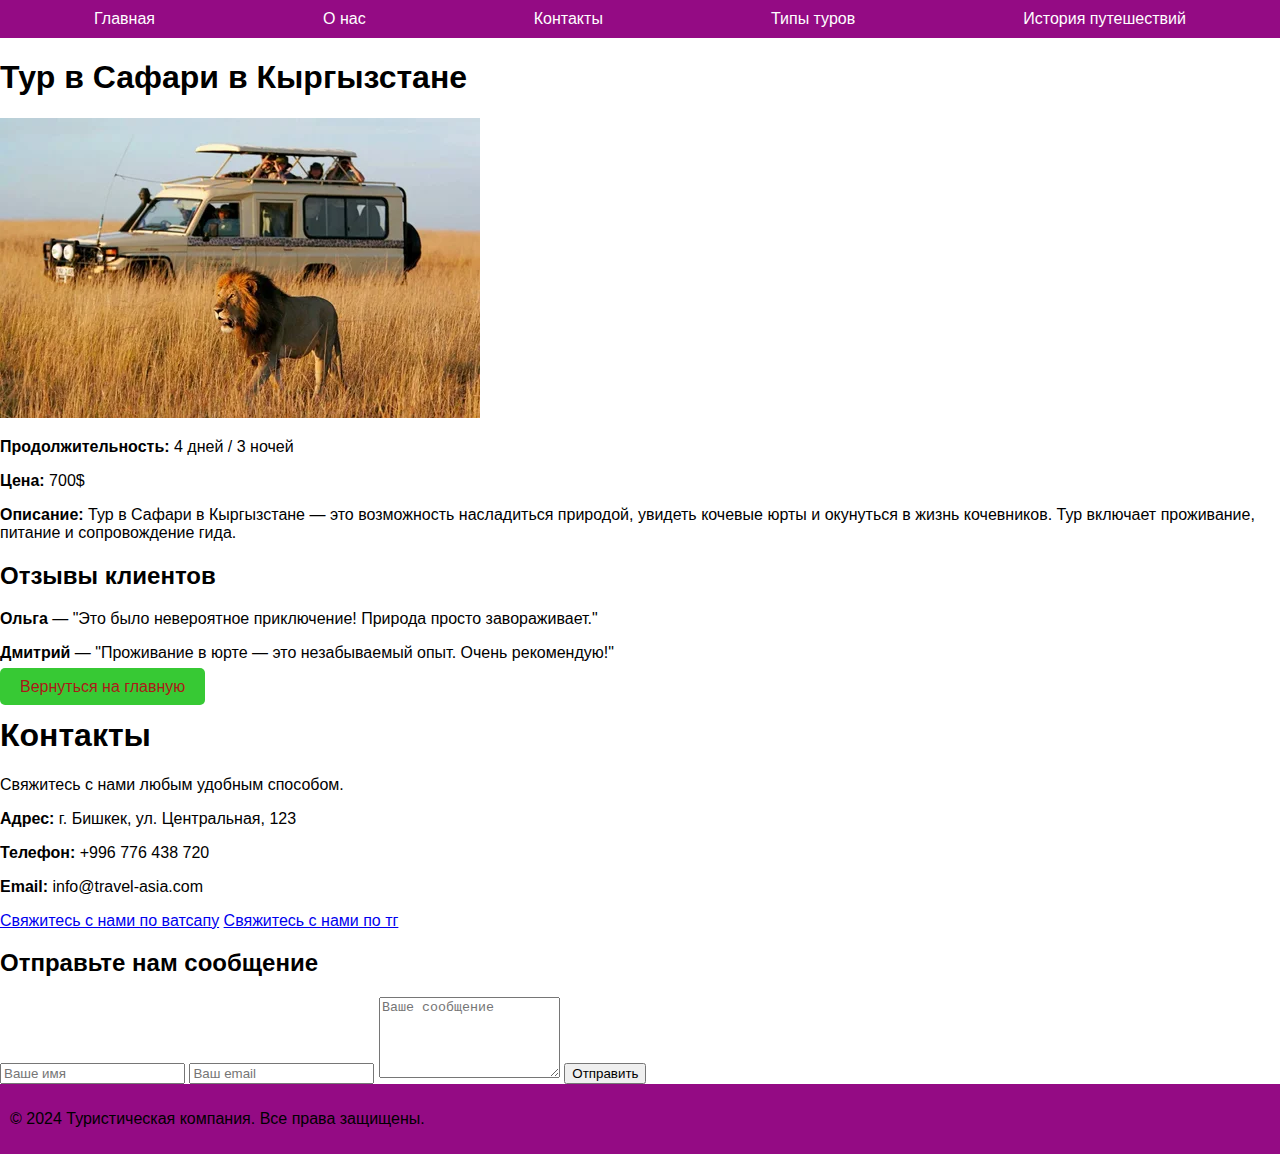
<file: tour3.html>
<!DOCTYPE html>
<html lang="ru">
<head>
    <meta charset="UTF-8">
    <title>Тур в Сафари в Кыргызстане</title>
    <link rel="stylesheet" href="styles.css">
</head>
<body>

<header>
    <nav class="navbar">
        <ul class="menu">
            <li><a href="index.html">Главная</a></li>
            <li><a href="about.html">О нас</a></li>
            <li><a href="contacts.html">Контакты</a></li>
            <li><a href="tours.html">Типы туров</a></li>
            <li><a href="story.html">История путешествий</a></li>
        </ul>
    </nav>
</header>

<section class="tour-detail">
    <h1>Тур в Сафари в Кыргызстане</h1>
    <img src="Туризм в Сафари.webp" alt="Тур Сафари в Кыргызстане">
    
    <div class="tour-info">
        <p><strong>Продолжительность:</strong> 4 дней / 3 ночей</p>
        <p><strong>Цена:</strong> 700$</p>
        <p><strong>Описание:</strong> Тур в Сафари в Кыргызстане — это возможность насладиться природой, увидеть кочевые юрты и окунуться в жизнь кочевников. Тур включает проживание, питание и сопровождение гида.</p>
    </div>

    <div class="tour-reviews">
        <h2>Отзывы клиентов</h2>
        <div class="review">
            <p><strong>Ольга</strong> — "Это было невероятное приключение! Природа просто завораживает."</p>
        </div>
        <div class="review">
            <p><strong>Дмитрий</strong> — "Проживание в юрте — это незабываемый опыт. Очень рекомендую!"</p>
        </div>
    </div>

    <a href="index.html" class="btn-secondary">Вернуться на главную</a>
</section>
<section class="contacts">
    <h1>Контакты</h1>
    <p>Свяжитесь с нами любым удобным способом.</p>

    <div class="contact-details">
        <p><strong>Адрес:</strong> г. Бишкек, ул. Центральная, 123</p>
        <p><strong>Телефон:</strong> +996 776 438 720</p>
        <p><strong>Email:</strong> info@travel-asia.com</p>
        <a href="https://wa.me/996776438720"  target="_blank">Свяжитесь с нами по ватсапу</a>
        <a href="https://t.me/996500077004"  target="_blank">Свяжитесь с нами по тг</a>
    </div>

    <form class="contact-form">
        <h2>Отправьте нам сообщение</h2>
        <input type="text" placeholder="Ваше имя" required>
        <input type="email" placeholder="Ваш email" required>
        <textarea placeholder="Ваше сообщение" rows="5" required></textarea>
        <button type="submit">Отправить</button>
    </form>
</section>

<footer>
    <p>© 2024 Туристическая компания. Все права защищены.</p>
</footer>

</body>
</html>
</file>
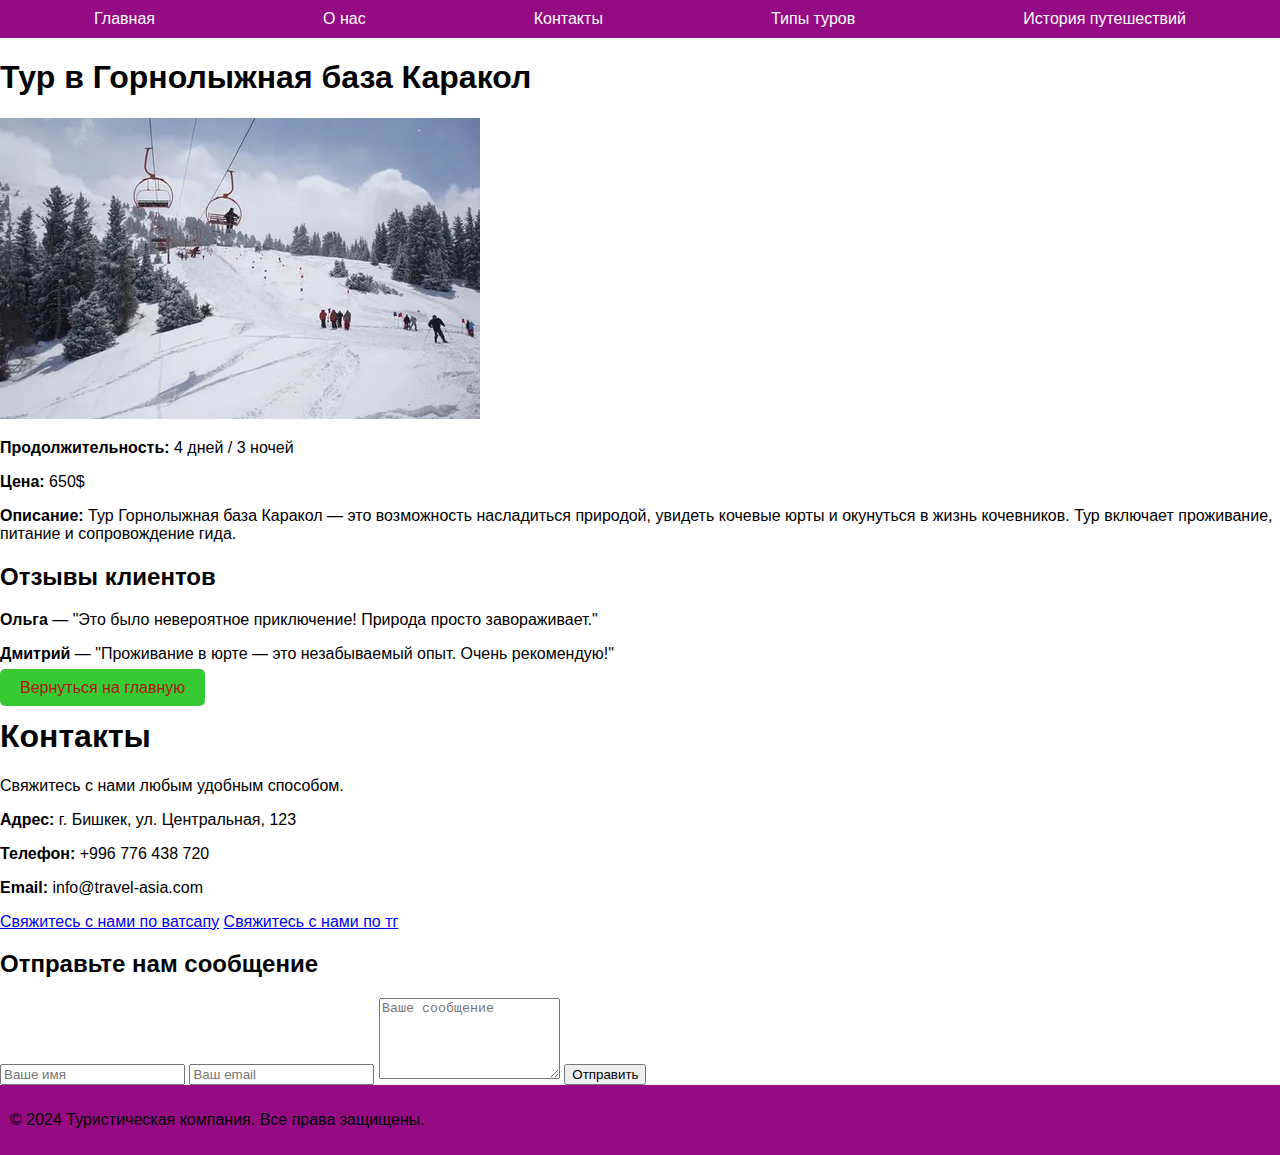
<file: tour4.html>
<!DOCTYPE html>
<html lang="ru">
<head>
    <meta charset="UTF-8">
    <title>Тур в Сафари в Кыргызстане</title>
    <link rel="stylesheet" href="styles.css">
</head>
<body>

<header>
    <nav class="navbar">
        <ul class="menu">
            <li><a href="index.html">Главная</a></li>
            <li><a href="about.html">О нас</a></li>
            <li><a href="contacts.html">Контакты</a></li>
            <li><a href="tours.html">Типы туров</a></li>
            <li><a href="story.html">История путешествий</a></li>
        </ul>
    </nav>
</header>

<section class="tour-detail">
    <h1>Тур в Горнолыжная база Каракол</h1>
    <img src="Лыжи.webp" alt="Тур Горнолыжная база Каракол">
    
    <div class="tour-info">
        <p><strong>Продолжительность:</strong> 4 дней / 3 ночей</p>
        <p><strong>Цена:</strong> 650$</p>
        <p><strong>Описание:</strong> Тур Горнолыжная база Каракол — это возможность насладиться природой, увидеть кочевые юрты и окунуться в жизнь кочевников. Тур включает проживание, питание и сопровождение гида.</p>
    </div>

    <div class="tour-reviews">
        <h2>Отзывы клиентов</h2>
        <div class="review">
            <p><strong>Ольга</strong> — "Это было невероятное приключение! Природа просто завораживает."</p>
        </div>
        <div class="review">
            <p><strong>Дмитрий</strong> — "Проживание в юрте — это незабываемый опыт. Очень рекомендую!"</p>
        </div>
    </div>

    <a href="index.html" class="btn-secondary">Вернуться на главную</a>
</section>
<section class="contacts">
    <h1>Контакты</h1>
    <p>Свяжитесь с нами любым удобным способом.</p>

    <div class="contact-details">
        <p><strong>Адрес:</strong> г. Бишкек, ул. Центральная, 123</p>
        <p><strong>Телефон:</strong> +996 776 438 720</p>
        <p><strong>Email:</strong> info@travel-asia.com</p>
        <a href="https://wa.me/996776438720"  target="_blank">Свяжитесь с нами по ватсапу</a>
        <a href="https://t.me/996500077004"  target="_blank">Свяжитесь с нами по тг</a>
    </div>

    <form class="contact-form">
        <h2>Отправьте нам сообщение</h2>
        <input type="text" placeholder="Ваше имя" required>
        <input type="email" placeholder="Ваш email" required>
        <textarea placeholder="Ваше сообщение" rows="5" required></textarea>
        <button type="submit">Отправить</button>
    </form>
</section>

<footer>
    <p>© 2024 Туристическая компания. Все права защищены.</p>
</footer>

</body>
</html>
</file>
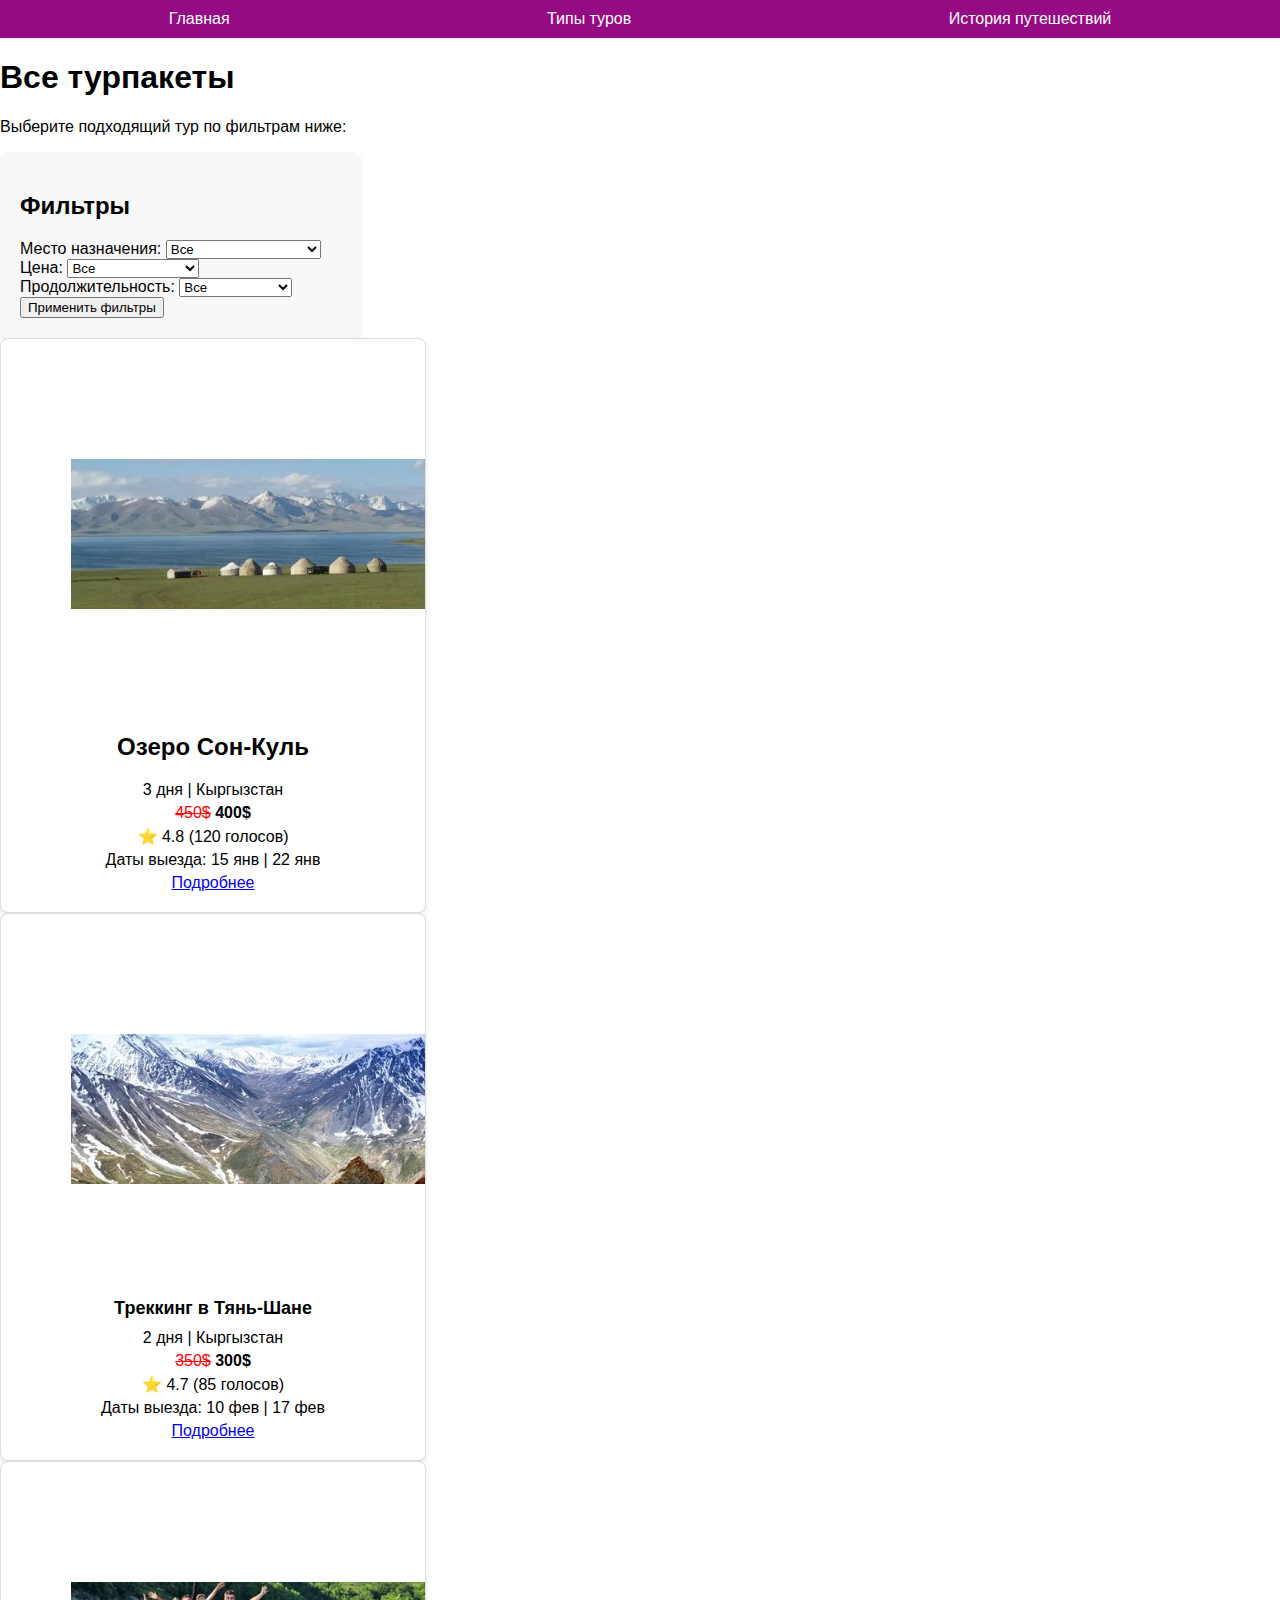
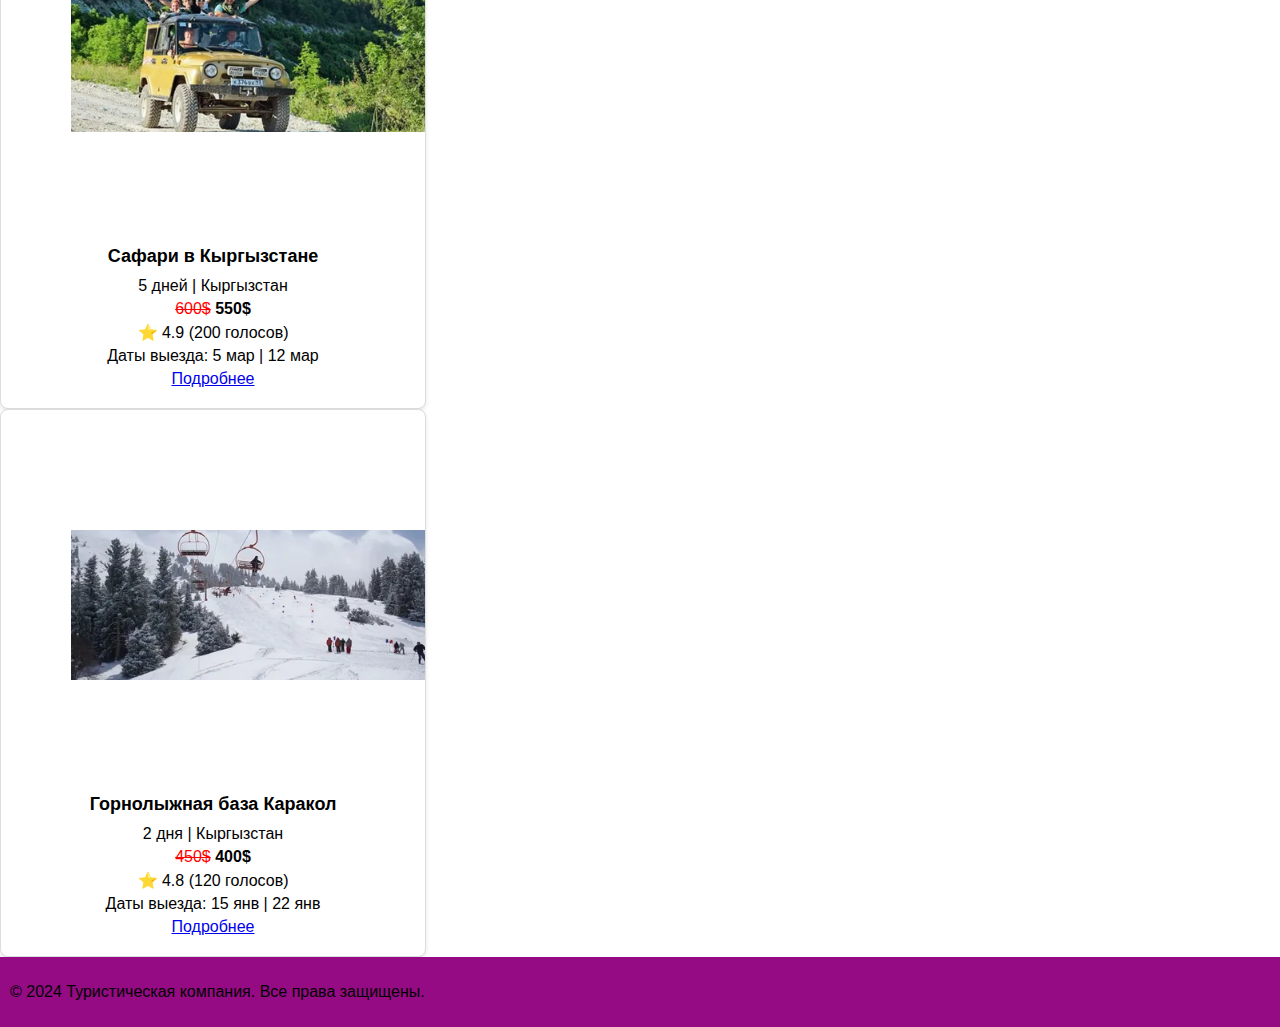
<file: tours.html>
<!DOCTYPE html>
<html lang="ru">
<head>
    <meta charset="UTF-8">
    <title>Типы туров</title>
    <link rel="stylesheet" href="styles.css">
   
</head>
<body>

<header>
    <nav class="navbar">
        <ul class="menu">
            <li><a href="index.html">Главная</a></li>
            <li><a href="tours.html">Типы туров</a></li>
            <li><a href="story.html">История путешествий</a></li>
        </ul>
    </nav>
      
</header>
<main>
    <h1>Все турпакеты</h1>
    <p>Выберите подходящий тур по фильтрам ниже:</p>

    <!-- Фильтры -->
    <section class="filters">
        <form>
            <h2>Фильтры</h2>
            <label for="destination">Место назначения:</label>
            <select id="destination">
                <option>Все</option>
                <option>Озеро Сон-Куль</option>
                <option>Иссык-Куль</option>
                <option>Ала-Арча</option>
                <option>Сусамырская долина</option>
            </select>

            <section class="filter-section">
                <label for="price-filter">Цена:</label>
                <select id="price-filter">
                    <option value="all">Все</option>
                    <option value="low">До $500</option>
                    <option value="medium">От $500 до $1000</option>
                    <option value="high">Более $1000</option>
                </select>
            
                <label for="duration-filter">Продолжительность:</label>
                <select id="duration-filter">
                    <option value="all">Все</option>
                    <option value="short">До 5 дней</option>
                    <option value="medium">5-10 дней</option>
                    <option value="long">Более 10 дней</option>
                </select>
            </section>

            <button type="submit">Применить фильтры</button>
        </form>
    </section>

    <!-- Карточки туров -->
    <section class="tour-packages">
        <div class="card">
            <img src="Озеро Сон-Куль.webp" alt="Сон-Куль">
            <h2>Озеро Сон-Куль</h2>
            <p>3 дня | Кыргызстан</p>
            <p><del style="color: red;">450$</del> <strong>400$</strong></p>
            <p>⭐ 4.8 (120 голосов)</p>
            <p>Даты выезда: 15 янв | 22 янв</p>
            <a href="tour1.html" target="_blank">Подробнее</a>
        </div>

        <div class="card">
            <img src="Горы Тянь-Шаня.webp" alt="Тур 2">
            <h3>Треккинг в Тянь-Шане</h3>
            <p>2 дня | Кыргызстан</p>
            <p><del style="color: red;">350$</del> <strong>300$</strong></p>
            <p>⭐ 4.7 (85 голосов)</p>
            <p>Даты выезда: 10 фев | 17 фев</p>
            <a href="tour2.html" target="_blank">Подробнее</a>
        </div>

        <div class="card">
            <img src="Джиппинг.webp" alt="Тур 3">
            <h3>Сафари в Кыргызстане</h3>
            <p>5 дней | Кыргызстан</p>
            <p><del style="color: red;">600$</del> <strong>550$</strong></p>
            <p>⭐ 4.9 (200 голосов)</p>
            <p>Даты выезда: 5 мар | 12 мар</p>
            <a href="tour3.html" target="_blank">Подробнее</a>
        </div>
        <div class="card">
            <img src="Лыжи.webp" alt="Экстремальный тур">
            <h3>Горнолыжная база Каракол</h3>
            <p>2 дня | Кыргызстан</p>
            <p><del style="color: red;">450$</del> <strong>400$</strong></p>
            <p>⭐ 4.8 (120 голосов)</p>
            <p>Даты выезда: 15 янв | 22 янв</p>
            <a href="tour4.html" target="_blank">Подробнее</a>
        </div>
    </section>
</main>


<footer>
    <p>© 2024 Туристическая компания. Все права защищены.</p>
</footer>

</body>
</html>
</file>
<file: styles.css>
body {
    font-family: Arial, sans-serif;
    margin: 0;
    padding: 0;
    color: #000000;
    margin-left: auto;
    justify-content: center;
}
.tour-cards, .recommended-cards, .activity-cards, .article-cards {
    display: flex;
    flex-wrap: wrap;
    gap: 20px;
    margin-left: auto;
   
}

.tour-card, .card {
    width: 30%;
    background-color: #ffffff;
    border-radius: 10px;
    padding: 20px;
    text-align: center;
    transition: transform 0.3s;
}

.tour-card:hover, .card:hover {
    transform: scale(1.05);
}

.card img {
    width: 100%;
    height: auto;
    border-radius: 10px;
    padding: 100px 50px;
}

.card h3 {
    font-size: 18px;
    margin-top: 10px;
}

.btn-secondary {
    background-color: #37c934;
    color: #ac1818;
    padding: 10px 20px;
    text-decoration: none;
    border-radius: 5px;
}

.btn-secondary:hover {
    background-color: #37c934;
    color: #fff;
    padding: 10px 20px;
    text-decoration: none;
    border-radius: 5px;
}

footer .btn-primary {
    background-color: #a5cf0d;
    color: #fff;
    padding: 10px 20px;
    text-decoration: none;
    border-radius: 5px;
}

footer .btn-primary:hover {
    background-color: #df2727;
}

footer {
    background-color: #940b84;
    padding: 10px;
}

.navbar {
    background-color: #940b84;
    padding: 10px;
}

.menu {
    list-style: none;
    display: flex;
    justify-content: space-around;
    margin: 0;
    padding: 0;
}

.menu li a {
    color: #fff;
    text-decoration: none;
    padding: 10px 15px;
}

.banner {
    background: url('Национальный\ парк\ Ала-Арча.webp') center/cover no-repeat;
    text-align: center;
    padding: 400px 200px;
    color: rgb(83, 7, 175);
   
}

.btn-primary {
    background-color: #d4cb15;
    color: white;
    padding: 10px 20px;
    text-decoration: none;
    border-radius: 5px;
}

.old-price {
    color: red;
    text-decoration: line-through;
}

.discounted-price {
    color: black;
    font-weight: bold;
}
/* Сетка для фильтров и туров */
.container {
    display: flex;
    margin: 20px;
}
.filters {
    width: 25%;
    margin-right: auto; /* Фильтры справа */
    padding: 20px;
    background-color: #f8f8f8;
    box-shadow: 0 2px 4px rgba(0, 0, 0, 0.1);
    border-radius: 8px;
}
.filters h3 {
    margin-top: 0;
}
.filters ul {
    list-style: none;
    padding: 0;
}
.filters li {
    margin: 10px 0;
}
.tours {
    flex: 1;
    display: grid;
    grid-template-columns: repeat(3, 1fr);
    gap: 20px;
    padding: 10px;
}
.card {
    border: 1px solid #ddd;
    border-radius: 8px;
    overflow: hidden;
    text-align: center;
    box-shadow: 0 2px 4px rgba(0, 0, 0, 0.1);
}
.card img {
    width: 100%;
    height: 150px;
    object-fit: cover;
}
.card h3 {
    margin: 10px 0;
}
.card p {
    margin: 5px 0;
}
</file>
